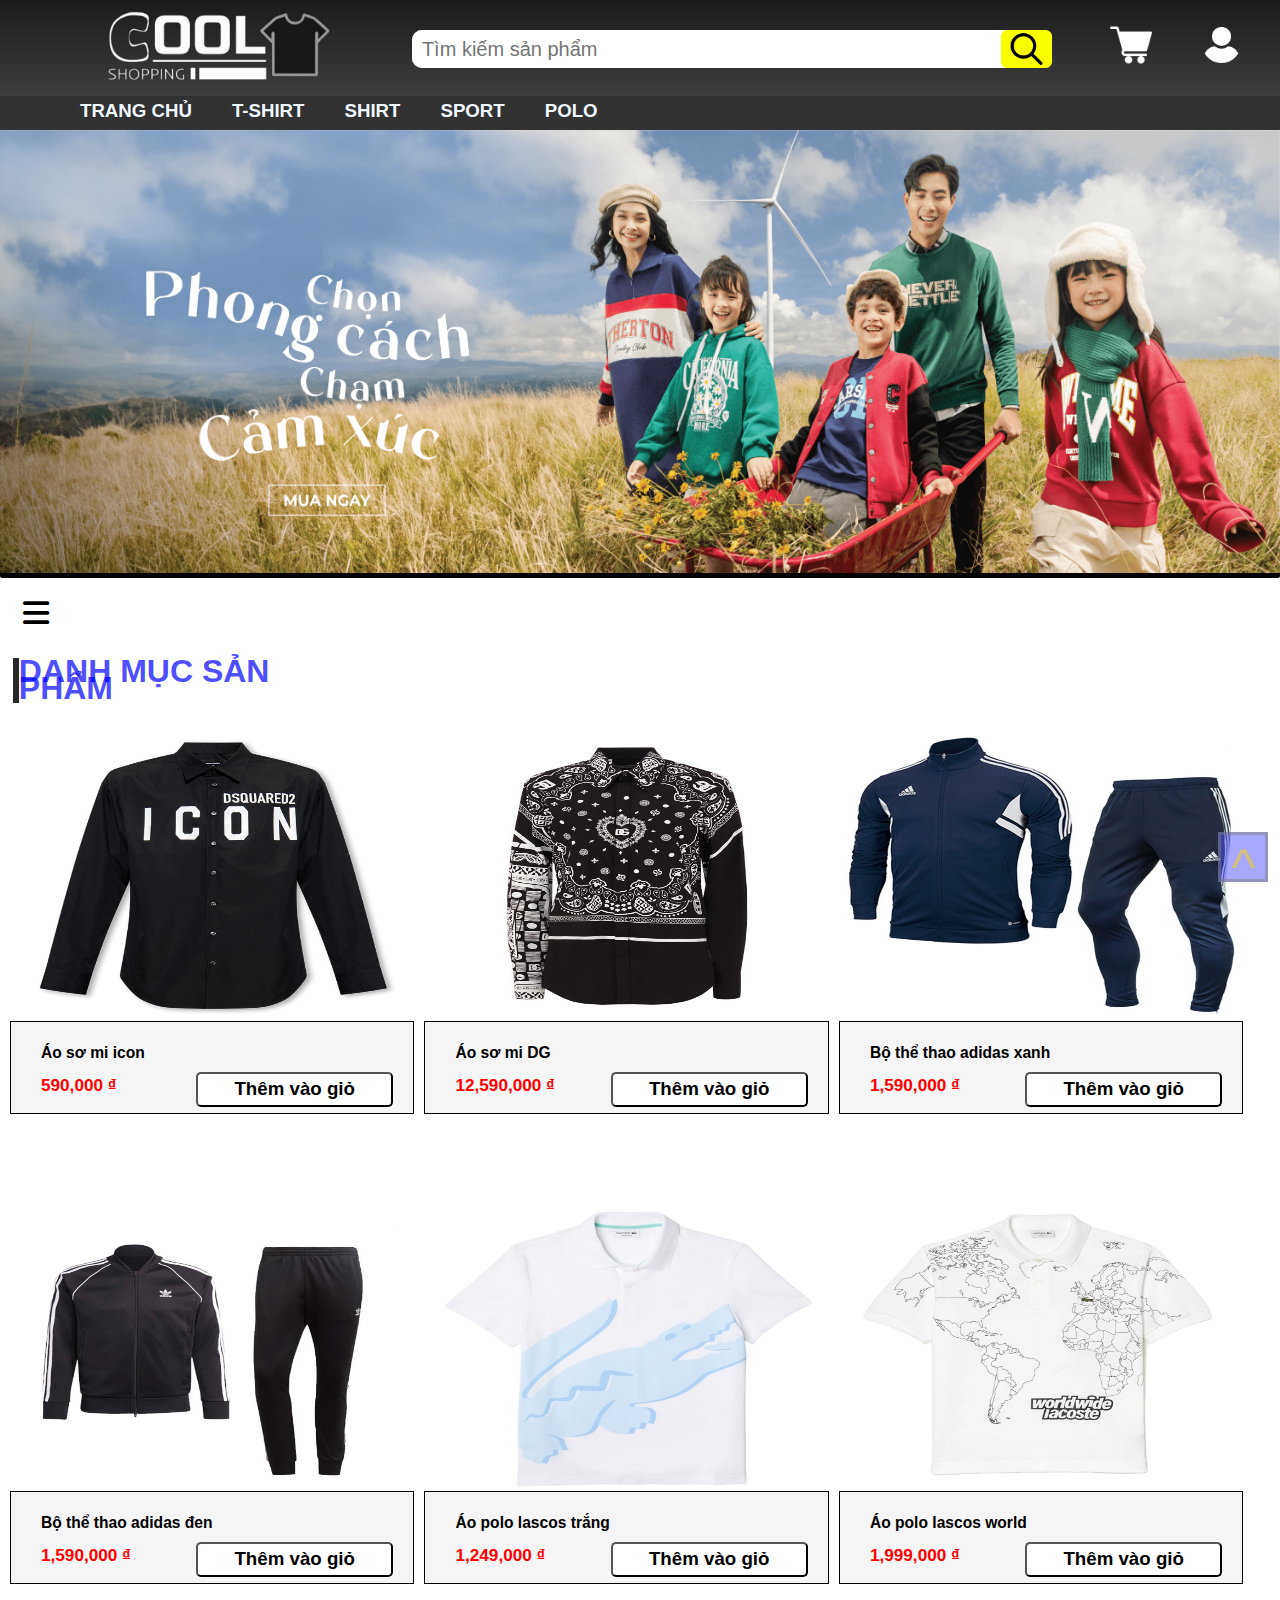
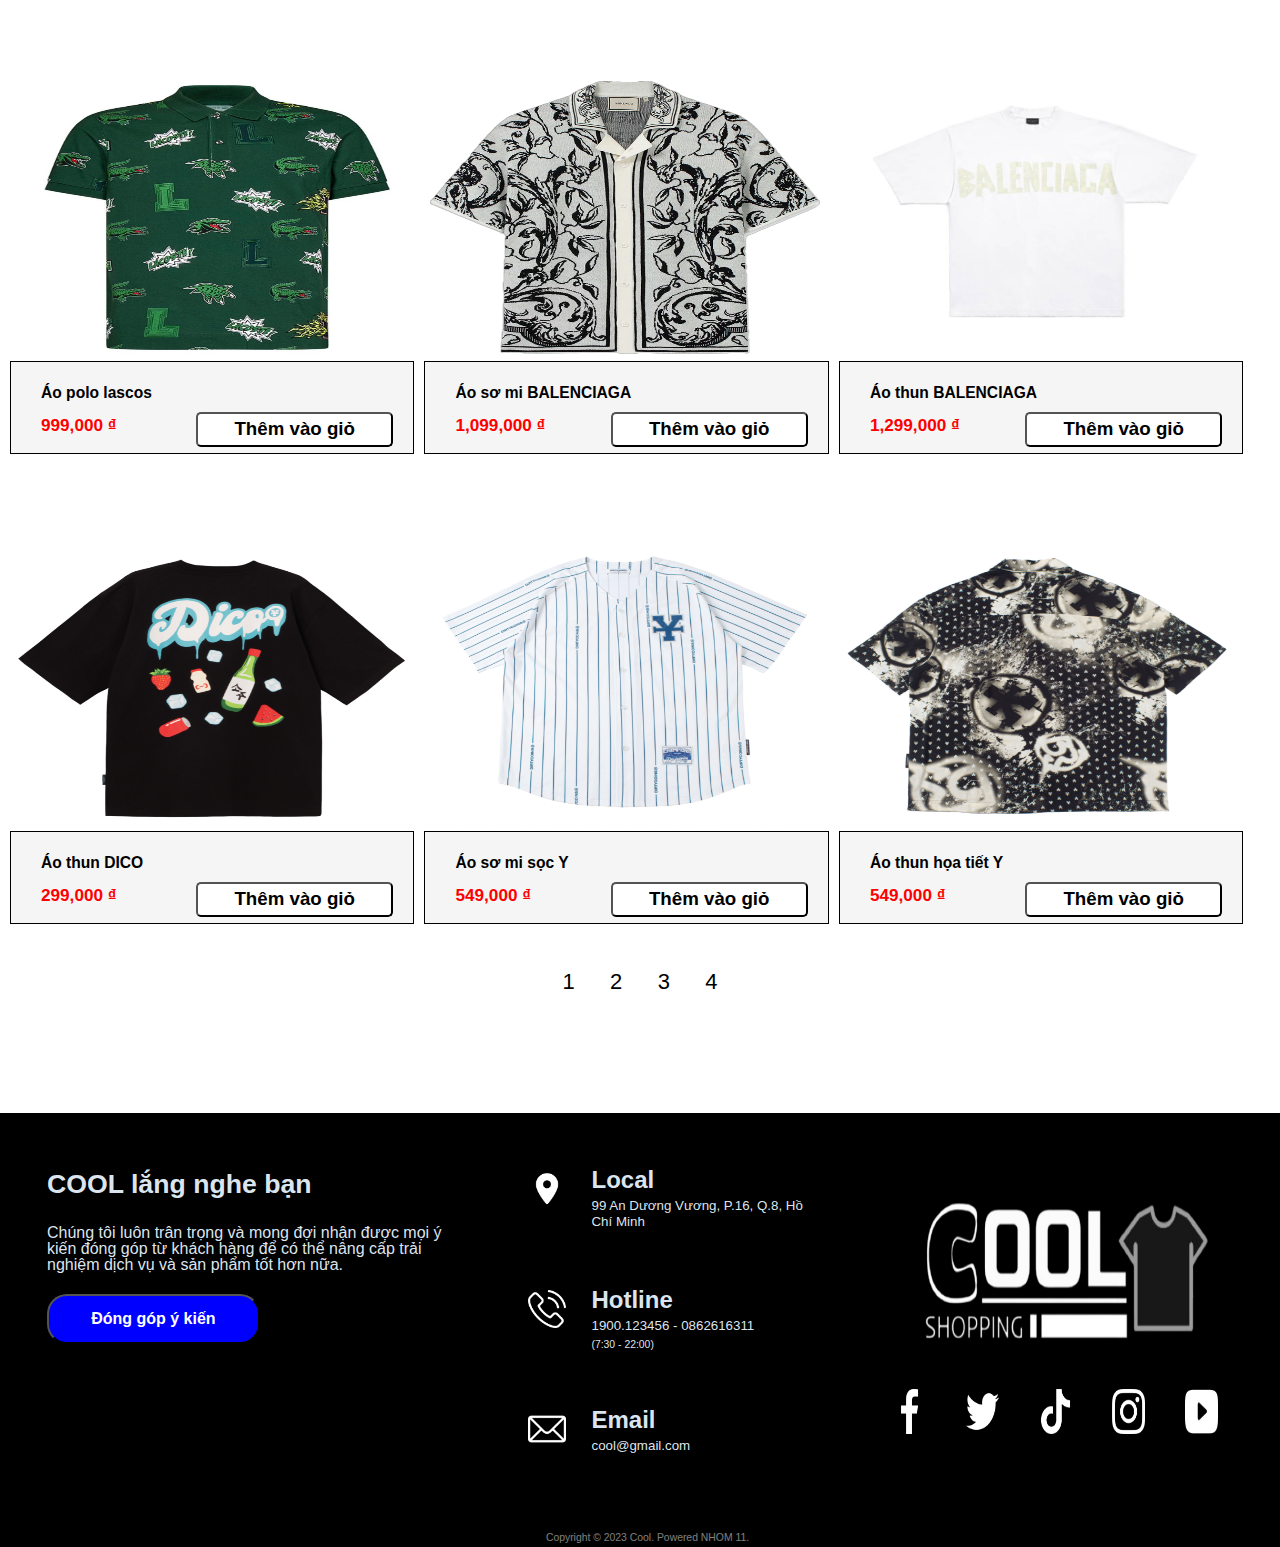
<file: index.html>
<!DOCTYPE html>
<html lang="en">
<head>
    <meta charset="UTF-8">
    <meta name="viewport" content="width=device-width, initial-scale=1.0">
    <title>COOL STORE</title>
    <link type="text/css" rel="stylesheet" href="style.css">
    <link type="text/css" rel="stylesheet" href="form.css">
    <link rel="stylesheet" href="responsive.css">
    <link href="quanlitaikhoan.css" type="text/css" rel="stylesheet">
    <link rel="stylesheet" href="https://cdnjs.cloudflare.com/ajax/libs/font-awesome/6.4.2/css/all.min.css">
    <!-- <link rel="stylesheet" href="./fontawesome-free-6.4.2/css/all.min.css"> -->
    <link rel="shortcut icon" href="img/logoht.png">
</head>

<body>
        <div class="header">
            <div class="logo">
                <a href="index.html"><img width="100%" src="img/logo.png" alt="logo" ></a>
            </div>
            
            <div class="box_search">
                <input type="text" placeholder="Tìm kiếm sản phẩm" id="search">
                <img src="img/search.png" alt="search" class="logo_search" onclick="searchProduct();">
            </div>

            <div class="class1">
            <div id="shopping__icon">
                <img class="shopping" src="img/shopping.png" alt="shopping" onclick="cart();">
            </div>

            <div id="user__login-change">
                <div id="user" onclick="showForm()"><img class="user" src="img/user.png" alt="user"></div>
            </div>

            <div id="menuMobile">
                <div onclick="showmenuMobile()"><i class="fa-solid fa-bars"></i></div>
                <!-- <div onclick="closemenuMobile()"><i class="fa-regular fa-rectangle-xmark"></i></div> -->
            </div>
            </div>

            <div id="menuMobile_list">
                <ul>
                <li> <a href="index.html">TRANG CHỦ</a></li>
                <li onclick="showproductMenu('tshirt');"> <a href="#">T-SHIRT</a></li>
                <li onclick="showproductMenu('shirt');"> <a href="#">SHIRT</a></li>
                <li onclick="showproductMenu('sport');"> <a href="#">SPORT</a></li>
                <li onclick="showproductMenu('polo');"> <a href="#">POLO</a></li>
                </ul>
            </div>

            <!-- <div id="user__login-change">
                <span id="user_name">Admin</span>
                <img id="user_photo" src="img/userLogo.png" alt="ảnh đại diện">
                <div id="menu"><ul><li><button onclick="">Trang Admin</button></li><li><button onclick="">Đăng Xuất</button></li></ul></div>
            </div> -->

            <!-- <div id="user__login-change">
                <span id="user_name">Minh Khang</span>
                <img id="user_photo" src="img/userLogo.png" alt="ảnh đại diện">
                <div id="menu"><ul><li><button onclick="">Tài Khoản</button></li><li><button onclick="">Đăng Xuất</button></li></ul></div>
            </div> -->

        </div>
        <div id="list_menu">
            <ul id="nav_menu">
                <li> <a href="index.html">TRANG CHỦ</a></li>
                <li onclick="showproductMenu('tshirt');"> <a href="#">T-SHIRT</a></li>
                <li onclick="showproductMenu('shirt');"> <a href="#">SHIRT</a></li>
                <li onclick="showproductMenu('sport');"> <a href="#">SPORT</a></li>
                <li onclick="showproductMenu('polo');"> <a href="#">POLO</a></li>
            </ul>
        </div>

        <div id="containter_shop">
            <div class="container_slideshow">
                <img class="slideshow" src="img/slideshow3.webp" alt="slide1" style="width: 100%; height: 100%;"> 
                <img class="slideshow" src="img/slideshow2.jpg" alt="slide2" style="width: 100%; height: 100%;"> 
                <img class="slideshow" src="img/slideshow1.webp" alt="slide3" style="width: 100%; height: 100%;">
            </div>
            <div id="gototop" onclick="gotoTop()">^</div>
            <div class="filter-icon-container">
                <div class="filter-toggler" style="width: 100%; padding-left: 1%;">
                    <div id="filter__btn">
                    <a class="fa-solid fa-bars" onclick="hienthitimkiem()"></a>
                    </div>
                    <div id="container_search">
                        <div>
                            <h1>Chọn loại sản phẩm</h1>
                            <select id="loai">
                                <option>ALL</option>
                                <option>TSHIRT</option>
                                <option>SHIRT</option>
                                <option>SPORT</option>
                                <option>POLO</option>
                            </select>
                        </div>
                        <h1>Nhập khoảng giá</h1>
                        <input type="number" id="mininput" >
                        <h1>Đến</h1>
                        <input type="number" id="maxinput">
                        <button id="submit" onclick="Timkiem()">Tìm Kiếm</button>
                    </div>
                </div>
            </div>
            <div class="container_main">
                <div style="margin-left: 1%;margin-bottom: 20px; border-left: 6px solid rgb(40, 40, 40); width: 25%;height:45px;display: flex; justify-content: center;align-items: center;">
                <span style="font-size: 24pt;font-weight: bold; color: rgba(0, 0, 255, 0.715);">DANH MỤC SẢN PHẨM</span>
                </div>
                <div class="container-product" id="product">
                </div>
                    <!-- <div class="card">
                        <div class="card_product">
                            <img src="img/product/product1.png" alt="product1">
                        </div>
                        <p class="name_product">Áo Polo Mezz Đen Mẫu Professional</p>
                        <p>Giá:<span class="price"> 370.000 VND</span></p>
                        <button class="btn_product" onclick="showProductInfo()">Chi tiết</button>
                    </div> -->
                    <div id="productInfo" class="modal">
                        <div id="info">
                            <button type="button" class="close" onclick="closeProductInfo()">X</button>
                            <div class="left">
                                <img id="imgbig" src="img/product/product1.png">
                            </div>
                            <div class="right">
                                <h1 id="productname">Ao POLO</h1>
                                <span id="productprice" style="margin-bottom: 20px;">320.000 VND</span></style=>
                                <hr>
                                <h2>Chọn kích thước:</h2>
                                <!-- <select id="size">
                                    <option value="S">S</option>
                                    <option value="M">M</option>
                                    <option value="L">L</option>
                                    <option value="XL">XL</option>
                                    <option value="XXL">XXL</option>
                                </select> -->
                                <div id="container_input">
                                    <div>
                                        <input name="rdssize" type="radio" value="S" checked>
                                        <label for="size">S</label>
                                    </div>
                                    <div>
                                        <input name="rdssize" type="radio" value="M">
                                        <label for="size">M</label>
                                    </div>
                                    <div>
                                        <input name="rdssize" type="radio" value="L">
                                        <label for="size">L</label>
                                    </div>
                                    <div>
                                        <input name="rdssize" type="radio" value="XL">
                                        <label for="size">XL</label>
                                    </div>
                                    <div>
                                        <input name="rdssize" type="radio" value="XXL">
                                        <label for="size">XXL</label>
                                    </div>
                                </div>
                                <h2>Số lượng:</h2>
                                <button class="quantitydown" onClick="quantitydown()">-</button><input type="text" id="quantity" value="1"><button class="quantityup" onClick="quantityup()">+</button>
                                <div id="addcart">
                                </div>
                                <!-- </div>
                                <button class="addtocart" id="addtocart">Thêm vào giỏ</button>
                                </div> -->
                            </div>
                        </div>
                    </div>
                    <div id="page">
                        <div class="pageNum"><a href="#">1</a></div>
                        <label for="pa_size-aos">S</label>
                        <div class="pageNum"><a href="#">2</a></div>
                        <div class="pageNum"><a href="#">3</a></div>
                        <div class="pageNum"><a href="#">4</a></div>
                    </div>
                </div>  
            </div>

        <div id="cart" style="display: none;">
             <div id="name_cart">Giỏ Hàng</div>
             <div id="cart_container"></div>

                <!-- <table id="content_table">
                    <tr>
                        <td style="border: none;"></td>
                        <th>Sản phẩm</th>
                        <th>Giá</th>
                        <th>Số lượng</th>
                        <th>Tổng</th>
                        <td style="border: none; width: 5%;" ></td>
                    </tr>
                    <tr>
                        <td style="width: 10%;">
                            <div id="img_sp">
                                <img src="/img/product/product1.png">
                            </div>
                        </td>
                        <td>sản phẩm 1</td>
                        <td>Giá</td>
                        <td style="width: 15%;text-align: center;">
                            <button class="quantitydown" onClick="quantitydown2()">-</button>
                            <input type="text" id="quantity" value="1">
                            <button class="quantityup" onClick="quantityup2()">+</button>
                        </td>
                        <td>Tổng</td>
                        <td><button id="removesp">X</button></td>
                    </tr>
                </table>
                <div id="tien">
                    Thành tiền:
                    <span id="total">0</span>
                </div>
                <button id="thanhtoan">Thanh Toán</button>
            </div> -->
        </div>

        <div id="order" style="display: none;">
            <div id="name_order">Đơn Hàng</div>
            <div id="order_container">
            </div>
            <div id="order_container2">
                <div style="text-align: center ;"><img style ="height: 150px;" src="img/bill.webp" alt="Hình đơn hàng trống"></div>
                <div style="text-align: center; font-size:2rem; font-weight: bold;">Đơn hàng của bạn còn trống</div>
                <div id="Buy-now2"><a href="index.html">Mua Ngay</a></div>
            </div>
        </div>


        <div class="footer" id="footer">
            <div class="footer_left">
                <p class="title_left">COOL lắng nghe bạn</p>
                <p class="title_left">Chúng tôi luôn trân trọng và mong đợi nhận được mọi ý kiến đóng góp từ khách hàng để có thể nâng cấp trải nghiệm dịch vụ và sản phẩm tốt hơn nữa.</p>
                <div class="container_question">
                    <input type="button" value="Đóng góp ý kiến" onclick="window.open('https://www.google.com/intl/vi/gmail/about/', '_blank');">
                </div>
            </div>
            <div class="footer_center">
                <div class="footer_box">
                    <div class="imglogo">
                        <img style="width: 100%;" src="img/local.png" alt="logomap">
                    </div>
                    <div class="container-contact">
                        <p class="title_contact">Local</p>
                        <p class="content_contact">99 An Dương Vương, P.16, Q.8, Hồ Chí Minh</p>
                    </div>
                </div>
                <div class="footer_box">
                    <div class="imglogo">
                        <img style="width: 100%;" src="img/phone.png" alt="logophone">
                    </div>
                    <div class="container-contact">
                        <p class="title_contact">Hotline</p>
                        <p class="content_contact">1900.123456 - 0862616311</p>
                        <p style="margin-top: -10px;">(7:30 - 22:00)</p>
                    </div>
                    
                </div>
                <div class="footer_box">
                    <div class="imglogo">
                        <img style="width: 100%;" src="img/email.png" alt="logoemail">
                    </div>
                    <div class="container-contact">
                        <p class="title_contact">Email</p>
                        <p class="content_contact">cool@gmail.com</p>
                    </div>
                    
                </div>
            </div>
            <div class="footer_right">
                <img class="footer_logo" src="img/logo.png" alt="logo">
                <div class="contact">
                    <a href="https://www.facebook.com/" target="_blank"><img src="img/fb.png" alt="logofb"></a>
                    <a href="https://www.twitter.com/" target="_blank"><img src="img/twitter.png" alt="logotwitter"></a>
                    <a href="https://www.tiktok.com/" target="_blank"><img src="img/tiktok.png" alt="logotiktok"></a>
                    <a href="https://www.instagram.com/" target="_blank"><img src="img/instag.png" alt="instag"></a>
                    <a href="https://www.youtube.com/" target="_blank"><img src="img/youtube.png" alt="utube"></a>
                </div>
            </div>
            <div class="footer_bottom">
                <p style="margin-bottom: 0; color: rgba(255, 255, 255, 0.5);"> Copyright &#169; 2023 Cool. Powered NHOM 11.</p>
            </div>
        </div>

    <!-- DANG NHAP - DANG KY -->
    <div class="modal__user" id="user__signup__login">
        
        <div id="modal__overlay"></div>

        <div id="modal__body">
            
            <!-- Register form -->
            <div id="signup">
            <form class="auth-form" id="formSignup">
                <div class="auth-form__container">
                    <div class="auth-form__header">
                        <h1 class="auth-form__heading">
                            Đăng Ký
                            <div class="auth-form__heading-underline"></div>
                        </h1>
                        <span class="auth-form__switch-btn" onclick="showFormDN() , resetForm('formLogin')">Đăng nhập</span>
                    </div>

                        <div class="auth-form__form">
                                <div class="auth-form__group">
                                    <label for="fullname" class="label-title">Họ và tên</label>
                                    <div style="width: 105%">
                                    <input type="text"  class="auth-form__input" id="fullname" placeholder="Nguyễn A">
                                    <div id="fullnameerror" class="error__text">Bạn chưa nhập Họ và tên</div>
                                </div>
                                </div>
                                <div class="auth-form__group">
                                    <label for="phone" class="label-title">Số điện thoại</label>
                                    <div style="width: 105%">
                                    <input type="text"  class="auth-form__input" id="phone" placeholder="Tối thiểu 10 số" autocomplete="phone">
                                    <div id="phoneerror" class="error__text">Bạn chưa nhập số điện thoại</div>
                                </div>
                                </div>
                                <div class="auth-form__group">
                                    <label for="email" class="label-title">Địa chỉ Email</label>
                                    <div style="width: 105%">
                                    <input type="text"  class="auth-form__input" id="email" placeholder=".....@___.com" autocomplete="email">
                                    <div id="emailerror" class="error__text">Bạn chưa nhập Email</div>
                                </div>
                                </div>
                                <div class="auth-form__group">
                                    <label for="address" class="label-title">Địa chỉ người dùng</label>
                                    <div style="width: 105%">
                                    <input type="text"  class="auth-form__input" id="address" placeholder="Số nhà/Đường/Phường/Quận/Thành Phố" autocomplete="address">
                                    <div id="addresserror" class="error__text">Bạn chưa nhập địa chỉ</div>
                                </div>
                                </div>
                                <div class="auth-form__group">
                                    <label for="usernameSignUp" class="label-title">Tên đăng nhập</label>
                                    <div style="width: 105%">
                                    <input type="text"  class="auth-form__input" id="usernameSignUp" placeholder="Tối thiểu 7 kí tự">
                                    <div id="usernameSignuperror" class="error__text">Bạn chưa nhập tên đăng nhập</div>
                                    </div>
                                </div>
                                <div class="auth-form__group">
                                    <label for="passwordSignUp" class="label-title">Mật khẩu</label>
                                    <div style="width: 105%">
                                        <input type="password"  class="auth-form__input" id="passwordSignUp" placeholder="Tối thiểu 8 kí tự">
                                        <div id="passwordSignuperror" class="error__text">Bạn chưa nhập mật khẩu</div>
                                    </div>
                                </div>
                                <div class="auth-form__group">
                                    <label for="passwordRewrite" class="label-title">Nhập lại mật khẩu</label>
                                    <div style="width: 105%">
                                        <input type="password"  class="auth-form__input" id="passwordRewrite" placeholder="Phải trùng với mật khẩu">
                                        <div id="passwordRewriteerror" class="error__text">Vui lòng nhập lại mật khẩu</div>
                                    </div>
                                </div>
                            </div>

                        <div class="auth-form__aside">
                            <div class="toggle-password-signup">
                                <span id="togglePassword-signup" onclick="togglePasswordVisibilitySignup()">
                                    Hiển thị mật khẩu
                                    <i class="fas fa-eye"></i>
                                </span>
                            </div>
                            <p class="auth-form_policy-text">
                                Bằng việc đăng ký, bạn đã đồng ý với COOL về
                                <a href="#" class="auth-form__text-link">Điều khoản dịch vụ</a> &
                                <a href="#" class="auth-form__text-link">Chính sách bảo mật</a>
                            </p>
                        </div>

                        <div class="auth-form__control-signup">
                            <button type="reset" class="btn btn-back btn-normal" id="auth-form__control-back-signup" onclick="form__return() , resetForm('formLogin')">TRỞ LẠI</button>
                            <button type="submit" class="btn btn--primary" id="signup-submit">ĐĂNG KÝ</button>
                        </div>
                    </div>
                </form> 
            </div>      
            
            
             <!-- Login form -->
             <div id="login">
             <form class="auth-form" id="formLogin">
                <div class="auth-form__container">
                    <div class="auth-form__header">
                        <h1 class="auth-form__heading">
                            Đăng Nhập
                            <div class="auth-form__heading-underline"></div>
                        </h1>
                        <span class="auth-form__switch-btn" onclick="showFormDK() , resetForm('formSignup')">Đăng ký</span>
                    </div>

                        <div class="auth-form__form">
                            <div class="auth-form__group">
                                <label for="usernameLogin" class="label-title">Tên đăng nhập</label>
                                <div style="width: 105%">
                                <input type="text" class="auth-form__input" id="usernameLogin" placeholder="">
                                <div id="usernameLoginerror" class="error__text">Bạn chưa nhập tên đăng nhập</div>
                                </div>
                            </div>
                            <div class="auth-form__group">
                                <label for="passwordLogin" class="label-title">Mật khẩu</label>
                                <div style="width: 105%">
                                    <input type="password" class="auth-form__input" id="passwordLogin" placeholder="">
                                    <div id="passwordloginerror" class="error__text">Bạn chưa nhập mật khẩu</div>                                
                                </div>
                            </div>
                        </div>

                        <div class="auth-form__aside">
                            <div class="auth-form__help">
                                <span id="togglePassword-login" class="toggle-password-login" onclick="togglePasswordVisibilityLogin()">
                                    Hiển thị mật khẩu
                                    <i class="fas fa-eye"></i>
                                </span>
                                <span class="auth-form__help-separate"></span>    
                                <a href="#" class="auth-form__help-link auth-form__help-forgot">Quên mật khẩu</a>
                                <span class="auth-form__help-separate"></span>
                                <a href="#" class="auth-form__help-link">Cần trợ giúp</a>
                            </div>
                        </div>

                        <div class="auth-form__control-login">
                            <button type="reset" class="btn btn-back btn-normal" id="auth-form__control-back-login" onclick="form__return() , resetForm('formSignup')">TRỞ LẠI</button>
                            <button type="submit" class="btn btn--primary" id="login-submit">ĐĂNG NHẬP</button>
                        </div>
                    </div>
                </form>
            </div>   


                <!-- 4 form thay đổi  -->
                <form class="auth-form auth-form__edit" id="auth-form__edit1">
                    <div class="auth-form__container">
                        <div class="auth-form__header-edit">
                            <h3 class="auth-form__heading auth-form__edit-heading">
                                Sửa Thông Tin
                                <div class="auth-form__edit-underline"></div>
                            </h3>
                        </div>
    
                            <div class="auth-form__form">
                                <div class="auth-form__group-infoEdit">
                                    <div class="label-title">Mật khẩu hiện tại</div>
                                    <div class="auth-form__div-info" id="passwordOld"></div>
                                </div>
                                <div class="auth-form__group">
                                    <label for="passwordEditInput" class="label-title">Mật khẩu mới</label>
                                    <div style="width: 105%">
                                        <input type="password" class="auth-form__input"  id="passwordEditInput" placeholder="Tối thiểu 8 kí tự">
                                        <div id="passwordEditerror" class="error__text">Bạn chưa nhập mật khẩu mới</div>
                                    </div>
                                </div>
                                <div class="auth-form__group">
                                    <label for="passwordRewriteEditInput" class="label-title">Nhập lại mật khẩu</label>
                                    <div style="width: 105%">
                                        <input type="password" class="auth-form__input"  id="passwordRewriteEditInput" placeholder="Phải trùng với mật khẩu mới">
                                        <div id="passwordRewriteEditerror" class="error__text">Vui lòng nhập lại mật khẩu</div>
                                    </div>
                                </div>
                                <div class="auth-form__editPassword-eye">
                                    <span id="togglePassword-edit" class="toggle-password-edit" onclick="togglePasswordVisibilityEdit()">
                                        Hiển thị mật khẩu
                                        <i class="fas fa-eye"></i>
                                    </span>
                                </div>
                            </div>
                            
                            <div class="auth-form__control-edit">
                                <button type="reset" class="btn btn-back btn-normal" id="auth-form__control-back-edit1" onclick="form__return_edit()">TRỞ LẠI</button>
                                <button type="submit" class="btn btn--primary">XÁC NHẬN</button>
                            </div>
                    </div>
                </form>   
    
                <form class="auth-form__addressEdit auth-form__edit" id="auth-form__edit2">
                    <div class="auth-form__container">
                        <div class="auth-form__header-edit">
                            <h3 class="auth-form__heading auth-form__edit-heading">
                                Sửa Thông Tin
                                <div class="auth-form__edit-underline"></div>
                            </h3>
                        </div>
    
                            <div class="auth-form__form">
                                <div class="auth-form__group-infoEdit">
                                    <div class="label-title">Địa chỉ hiện tại</div>
                                    <div class="auth-form__div-info"  id="addressOld"></div>
                                </div>
                                <div class="auth-form__group">
                                    <label for="addressNewInput" class="label-title label-title__addressEdit">Địa chỉ mới</label>
                                    <div style="width: 120%">
                                        <input type="text" class="auth-form__input-addressEdit"  id="addressNewInput" placeholder="Số nhà/Đường/Phường/Quận/Thành Phố">
                                        <div id="addressNewerror" style="width: 105.5%;" class="error__text">Bạn chưa nhập địa chỉ mới</div>
                                    </div>
                                </div>
                            </div>
                            
                            <div class="auth-form__control-edit">
                                <button type="reset" class="btn btn-back btn-normal" id="auth-form__control-back-edit2" onclick="form__return_edit()">TRỞ LẠI</button>
                                <button type="submit" class="btn btn--primary">XÁC NHẬN</button>
                            </div>
                    </div>
                </form>
                
                <form class="auth-form auth-form__edit" id="auth-form__edit3">
                    <div class="auth-form__container">
                        <div class="auth-form__header-edit">
                            <h3 class="auth-form__heading auth-form__edit-heading">
                                Sửa Thông Tin
                                <div class="auth-form__edit-underline"></div>
                            </h3>
                        </div>
    
                            <div class="auth-form__form">
                                <div class="auth-form__group-infoEdit">
                                    <div class="label-title">Số điện thoại hiện tại</div>
                                    <div class="auth-form__div-info"  id="phoneOld"></div>
                                </div>
                                <div class="auth-form__group">
                                    <label for="phoneNewInput" class="label-title">Số điện thoại mới</label>
                                    <div style="width: 105%">
                                        <input type="text" class="auth-form__input"  id="phoneNewInput" placeholder="Tối thiểu 10 số">
                                        <div id="phoneNewerror" class="error__text">Bạn chưa nhập số điện thoại mới</div>
                                    </div>
                                </div>
                            </div>
                            
                            <div class="auth-form__control-edit">
                                <button type="reset" class="btn btn-back btn-normal" id="auth-form__control-back-edit3" onclick="form__return_edit()">TRỞ LẠI</button>
                                <button type="submit" class="btn btn--primary">XÁC NHẬN</button>
                            </div>
                    </div>
                </form>
    
                <form class="auth-form__emailEdit auth-form__edit" id="auth-form__edit4">
                    <div class="auth-form__container">
                        <div class="auth-form__header-edit">
                            <h3 class="auth-form__heading auth-form__edit-heading">
                                Sửa Thông Tin
                                <div class="auth-form__edit-underline"></div>
                            </h3>
                        </div>
    
                            <div class="auth-form__form">
                                <div class="auth-form__group-infoEdit">
                                    <div class="label-title">Địa chỉ email hiện tại</div>
                                    <div class="auth-form__div-info"  id="emailOld"></div>
                                </div>
                                <div class="auth-form__group">
                                    <label for="emailNewInput" class="label-title label-title__emailEdit">Địa chỉ email mới</label>
                                    <div style="width: 115%">
                                        <input type="text" class="auth-form__input-emailEdit"  id="emailNewInput" placeholder=".....@___.com">
                                        <div id="emailNewerror" class="error__text">Bạn chưa nhập email mới</div>
                                    </div>
                                </div>
                            </div>
                            
                            <div class="auth-form__control-edit">
                                <button type="reset" class="btn btn-back btn-normal" id="auth-form__control-back-edit4" onclick="form__return_edit()">TRỞ LẠI</button>
                                <button type="submit" class="btn btn--primary">XÁC NHẬN</button>
                            </div>
                    </div>
                </form>

         </div>
    </div>

    <div id="customalert"></div>
    <div id="addtocartalert"></div>


    <div id="background_tk">
        <div id="quanlitaikhoan">
            <form id="thongtintaikhoan">
                <div id="div__cover">
                    <div id="btn_exit" onclick="closebtn();" style="font-size: 6rem;">+</div>
                    <div class="tieude"> Hồ sơ của tôi 
                        <br>
                        <div style="font-size: 2rem; margin-top: 1%;">Quản lí tài khoản</div>
                        <hr style="margin: 1% 0; height: 4px; background-color: black;">
                    </div>
                    <div class="quanlitaikhoan">
                        <div class="container_tk">
                            <div class="title_info">Tên Đăng Nhập</div>
                            <div id="usernameTT" class="user__info"></div>
                        </div>
                        <div class="container_tk">
                            <div class="title_info">Tên Người Dùng</div>
                            <div id="fullnameTT" class="user__info"></div>  
                        </div>
                        <div class="container_tk">
                            <div class="title_info">Mật Khẩu</div>
                            <div id="passwordTT" class="user__info-change"></div> 
                            <div class="change__button-info" id="changePassword" onclick="showEdit1()">Thay đổi</div> 
                        </div>
                        <div class="container_tk">
                            <div class="title_info">Địa Chỉ</div>
                            <div id="addressTT" class="user__info-change"></div> 
                            <div class="change__button-info" id="changeAddress" onclick="showEdit2()">Thay đổi</div>
                        </div>
                        <div class="container_tk">
                            <div class="title_info">Số Điện Thoại</div>
                            <div id="phoneTT" class="user__info-change"></div> 
                            <div class="change__button-info" id="changePhone" onclick="showEdit3()">Thay đổi</div>
                        </div>
                        <div class="container_tk">
                            <div class="title_info">Email</div>
                            <div id="emailTT" class="user__info-change"></div> 
                            <div class="change__button-info" id="changeEmail" onclick="showEdit4()">Thay đổi</div> 
                        </div>
                            <!-- <input class="luu" type="button" value="Lưu"> -->
                            <br>
                    </div>
                </div>     
            </form>
        </div>
    </div>

    <script src="form.js"></script>
    <script src="javascript.js"></script>
</body>
</html>
</file>
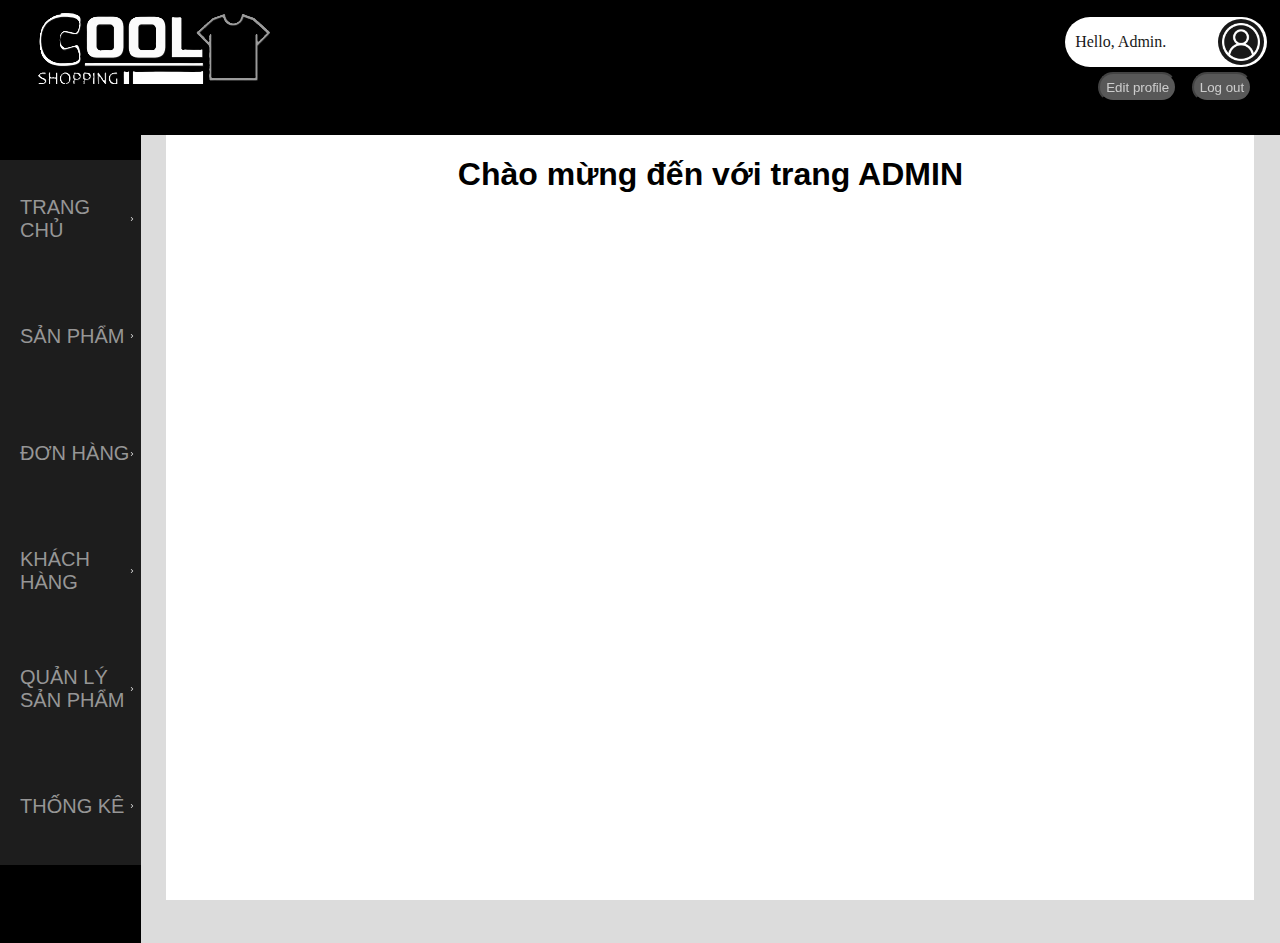
<file: admin.html>
<html lang="en">
    <head>
        <title>Admin</title>
        <link rel="stylesheet" type="text/css" href="stylesad.css">
        <link href="quanlitaikhoan.css" type="text/css" rel="stylesheet">
    </head>

    <body style="background-color: gainsboro; margin: 0 auto; position: relative;">
        <div class="header">
            <div class="logoHandler"><img src="img/logoad.png" alt="logo"></div>
            <div class="userSpace">Hello, Admin.
                <div class="userhandler"> 
                    <div class="invert"><img src="img/userad.png" alt="user"></div>
                </div>
                <button onclick="openbtn()" style="right: 75px">Edit profile</button>
                <button onclick="logout2()">Log out</button>
            </div>
        </div>
        <div class="sideBanner">
            <div id="button1" class="bar"  onclick="bt1click()">
                <span>TRANG CHỦ</span>
                <div class="arrow"><img src="img/right_arrow.png" alt="ra"></div>
            </div>
            <div id="button2" class="bar" onclick="bt2click()">
                <span>SẢN PHẨM</span>
                <div class="arrow"><img src="img/right_arrow.png" alt="ra1"></div></div>
            <div id="button3" class="bar" onclick="bt3click()">
                <span>ĐƠN HÀNG</span>
                <div class="arrow"><img src="img/right_arrow.png" alt="ra2"></div>
            </div>
            <div id="button4" class="bar" onclick="bt4click()">
                <span>KHÁCH HÀNG</span>
                <div class="arrow"><img src="img/right_arrow.png" alt="ra3"></div>
            </div>
            <div id="button5" class="bar" onclick="bt5click()">
                <span>QUẢN LÝ SẢN PHẨM</span>
                <div class="arrow"><img src="img/right_arrow.png" alt="ra4"></div>
            </div>
            <div id="button6" class="bar" onclick="bt6click()">
                <span>THỐNG KÊ</span>
                <div class="arrow"><img src="img/right_arrow.png" alt="ra5"></div>
            </div>
        </div>
        <div class="container_admin">
            <div id="content" class="contentHolder">
                <div class="homepage" id="homecontent">
                    <h1 style="color: black;">Chào mừng đến với trang ADMIN</h1>
                    <!-- <div id="maintable"> 
                    </div> -->
                </div>
                <div id="page">
                </div>
            </div>
        </div>
        <div id="background_tk">
            <div id="quanlitaikhoan">
                <form id="thongtintaikhoan">
                    <div>
                        <div id="btn_exit" onclick="closebtn();">X</div>
                        <div class="tieude"> Hồ sơ của tôi 
                        <br>
                        Quản lí tài khoản
                        <hr>
                        </div>
                        <div class="quanlitaikhoan">
                            <div class="container_tk">
                                <div class="title_info">Tên Đăng Nhập</div>
                                <input class="tendangnhap" type="text" />
                            </div>
                            <div class="container_tk">
                                <div class="title_info">Tên Người Dùng</div>
                                <input class="tennguoidung" type="text" />   
                            </div>
                            <div class="container_tk">
                                <div class="title_info">Mật Khẩu</div>
                                <input class="matkhau" type="password" />  
                            </div>
                            <div class="container_tk">
                                <div class="title_info">Địa Chỉ</div>
                                <input class="diachi" type="text" /> 
                            </div>
                            <div class="container_tk">
                                <div class="title_info">Số Điện Thoại</div>
                                <input class="sodienthoai" type="text"  /> 
                            </div>
                            <div class="container_tk">
                                <div class="title_info">Email</div>
                                <input class="email" type="text" /> 
                            </div>
                                <input class="luu" type="button" value="Lưu">
                        </div>  
                    </div>
                </form>
            </div>
        </div>
        <script src="adminpage.js"></script>
        <script src="form.js"></script>
    </body>
</html>
</file>
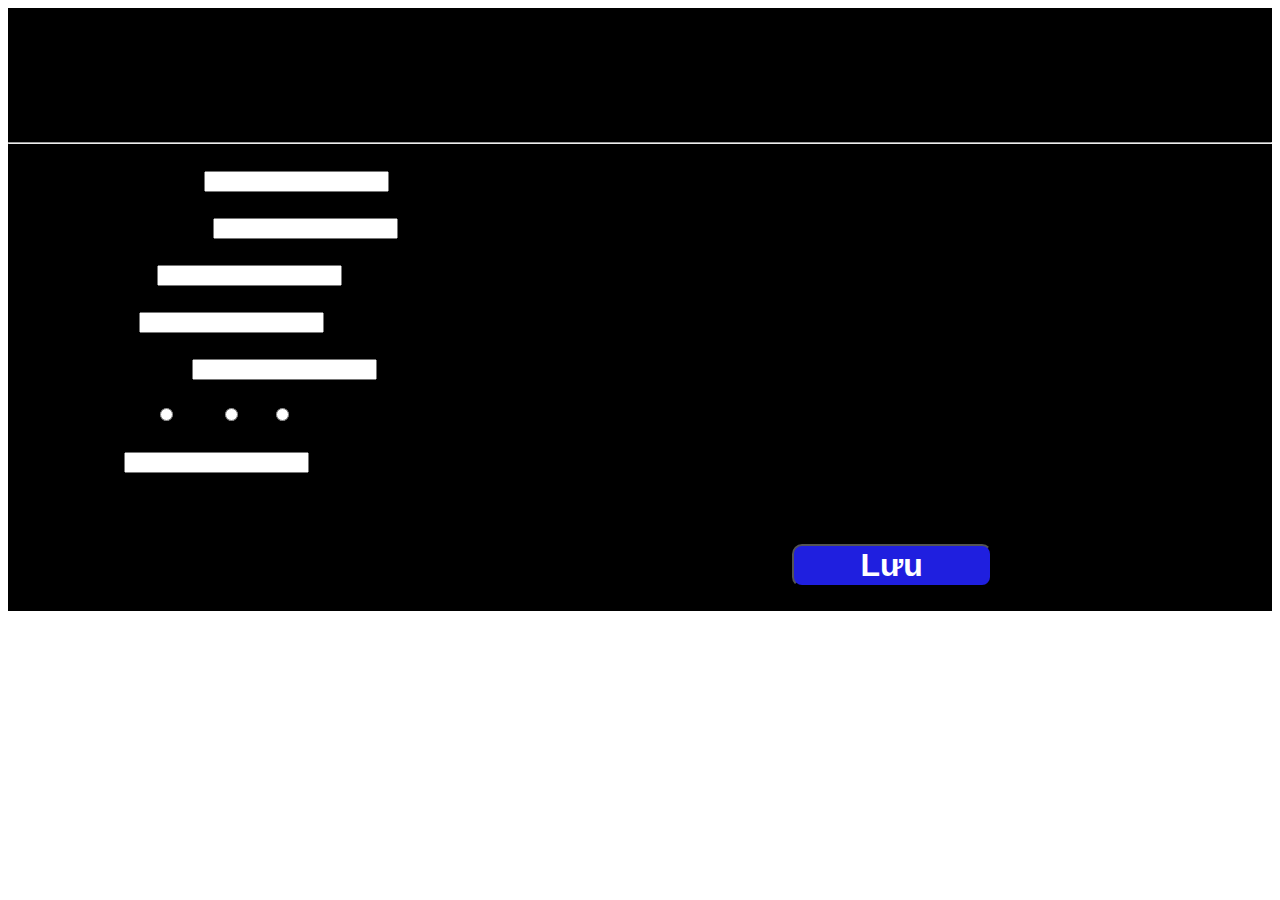
<file: quanlitaikhoan.html>
<!DOCTYPE html>
<html lang="en">
<head>
  <link href="quanlitaikhoan.css" type="text/css" rel="stylesheet">
    <meta charset="UTF-8"> 
    <meta name="viewport" content="width=, initial-scale=1.0">
    <title>Document</title>
</head>
<body>
    <div style="background-color: black;"> 
       <div class="tieude"> Hồ sơ của tôi 
        <br>
        Quản lí tài khoản
        <hr>
       </div>
        <div class="quanlitaikhoan">
               Tên Đăng Nhập
               <input class="tendangnhap" type="text" />
            <br> <br>
               Tên Người Dùng
               <input class="tennguoidung" type="text" />
            <br> <br> 
              Mật Khẩu
              <input class="matkhau" type="password" /> 
            <br> <br> 
              Địa Chỉ
              <input class="diachi" type="text" /> 
            <br> <br> 
              Số Diện Thoại
              <input class="sodienthoai" type="text"  /> 
            <br> <br> 
             Giới Tính
            <input class="gioitinh" type="radio" name="rdgioitinh" value="Nam" ><span >Nam</span>
            <input class="gioitinh" type="radio" name="rdgioitinh" value="Nữ" ><span >Nữ </span> 
            <input class="gioitinh" type="radio" name="rdgioitinh" value="Khác" ><span >Khác </span> 
            <br> <br> 
              Email
              <input class="email" type="text" /> 
            <br> <br>  
            
              <input class="luu" type="button" value="Lưu">
        </div>

    </div>
</body>
</html>
</file>
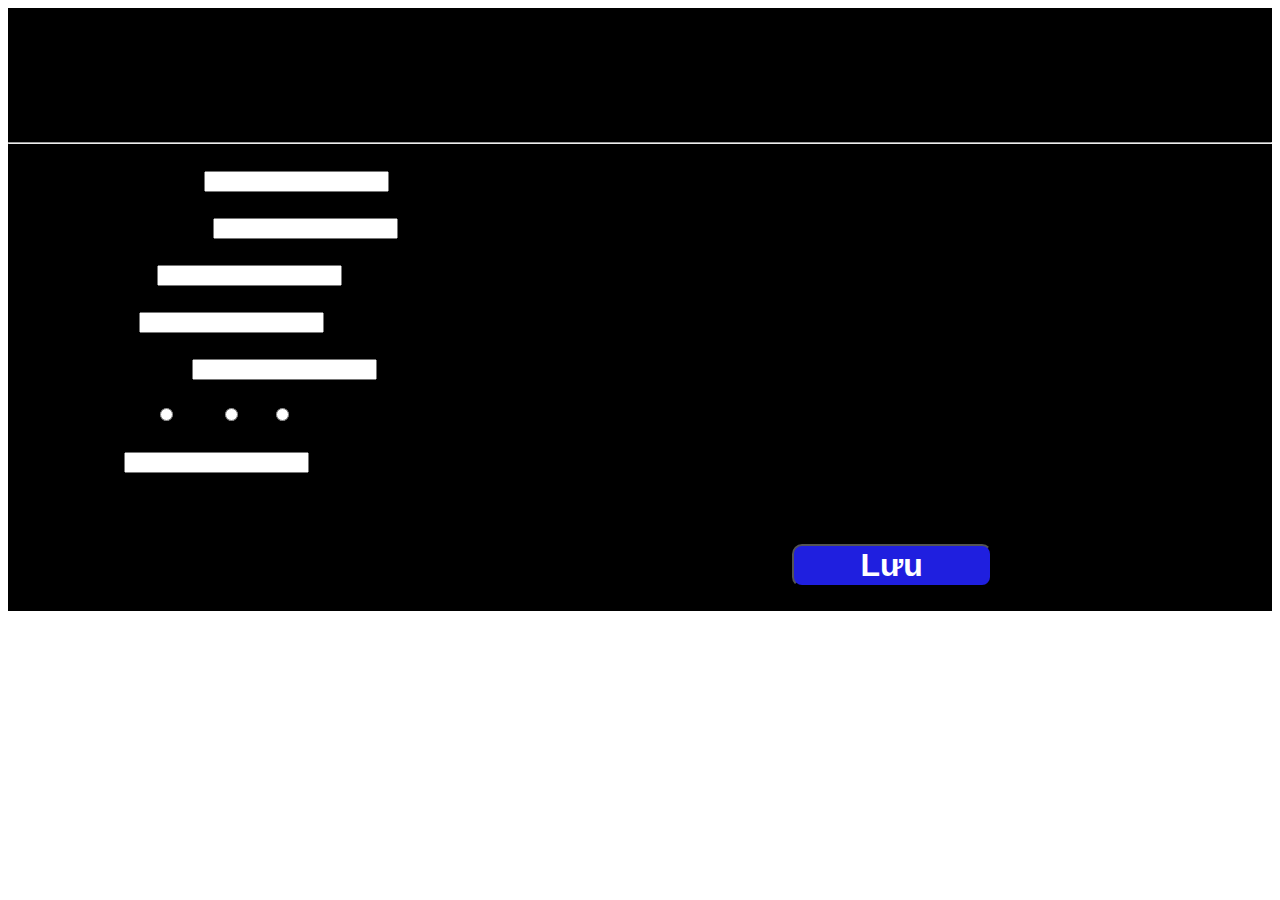
<file: quanlytaikhoan.html>
<!DOCTYPE html>
<html lang="en">
<head>
  <link href="quanlitaikhoan.css" type="text/css" rel="stylesheet">
    <meta charset="UTF-8"> 
    <meta name="viewport" content="width=, initial-scale=1.0">
    <title>Document</title>
</head>
<body>
    <div style="background-color: black;"> 
       <div class="tieude"> Hồ sơ của tôi 
        <br>
        Quản lí tài khoản
        <hr>
       </div>
        <div class="quanlitaikhoan">
               Tên Đăng Nhập
               <input class="tendangnhap" type="text" />
            <br> <br>
               Tên Người Dùng
               <input class="tennguoidung" type="text" />
            <br> <br> 
              Mật Khẩu
              <input class="matkhau" type="password" /> 
            <br> <br> 
              Địa Chỉ
              <input class="diachi" type="text" /> 
            <br> <br> 
              Số Diện Thoại
              <input class="sodienthoai" type="text"  /> 
            <br> <br> 
             Giới Tính
            <input class="gioitinh" type="radio" name="rdgioitinh" value="Nam" ><span >Nam</span>
            <input class="gioitinh" type="radio" name="rdgioitinh" value="Nữ" ><span >Nữ </span> 
            <input class="gioitinh" type="radio" name="rdgioitinh" value="Khác" ><span >Khác </span> 
            <br> <br> 
              Email
              <input class="email" type="text" /> 
            <br> <br>  
            
              <input class="luu" type="button" value="Lưu">
        </div>

    </div>
</body>
</html>
</file>
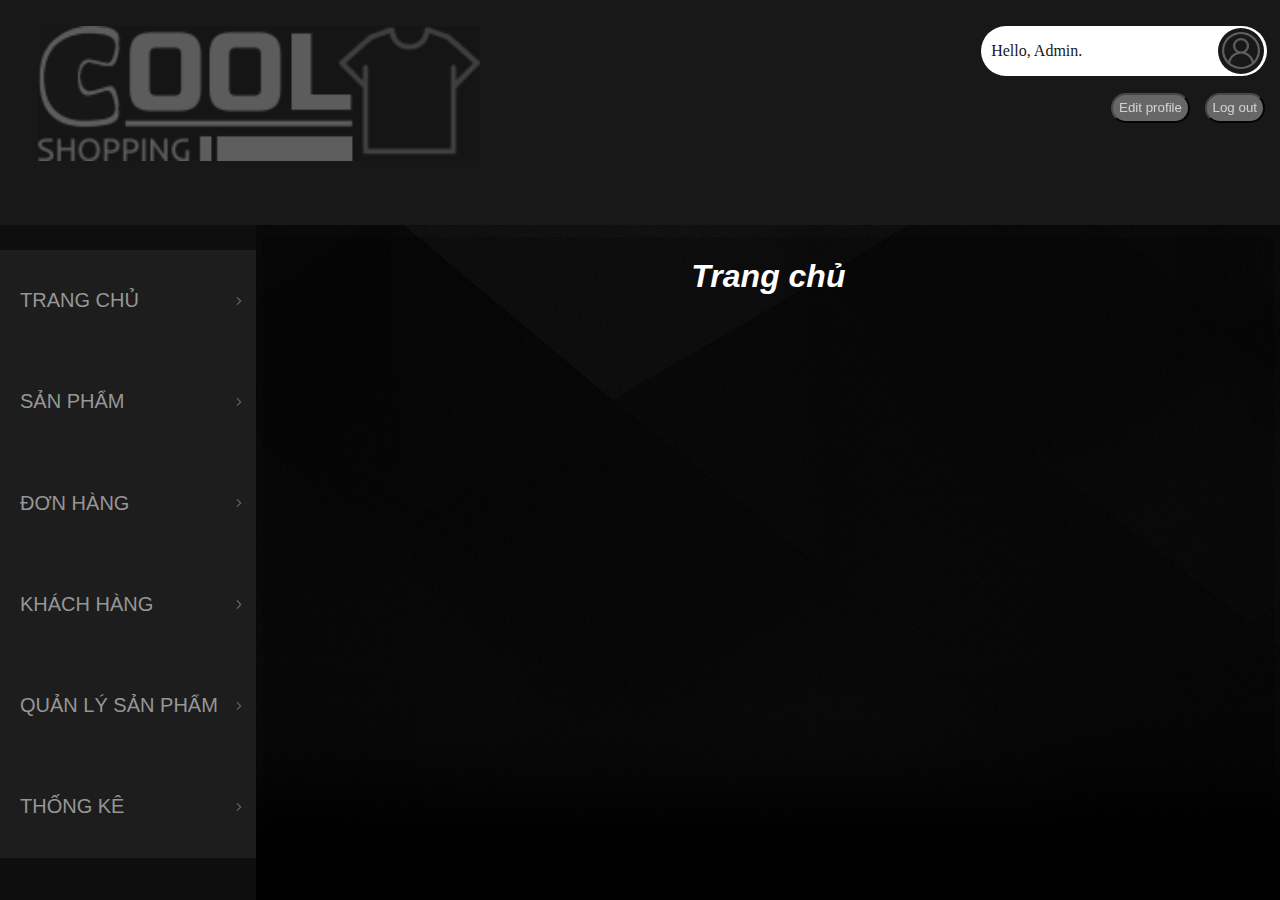
<file: project/adminpage.html>
<html>
    <head>
        <title>Admin</title>
        <link rel="stylesheet" type="text/css" href="styles.css">
    </head>

    <body>
        <img src="adminBg.jpg" alt="bg">
        <div class="header">
            <div class="logoHandler"><img src="logo.png" alt="logo"></div>
            <div class="userSpace">Hello, Admin.
                <div class="userhandler"> 
                    <div class="invert"><img src="user.png" alt="user"></div>
                </div>
            </div>
            <button style="right: 75px">Edit profile</button>
            <button>Log out</button>
        </div>

        <div id="content" class="contentHolder">
            <div class="homepage">
                <h1>Trang chủ</h1>
            </div>

        </div>

        <div class="sideBanner">
            <div style="height: 25px;"></div>
            <div id="button1" class="bar textSlide">
                <span>TRANG CHỦ</span>
                <div class="arrow"><img src="right_arrow.png" alt="ra"></div>
            </div>
            <div id="button2" class="bar textSlide">
                <span>SẢN PHẨM</span>
                <div class="arrow"><img src="right_arrow.png" alt="ra1"></div></div>
            <div id="button3" class="bar textSlide">
                <span>ĐƠN HÀNG</span>
                <div class="arrow"><img src="right_arrow.png" alt="ra2"></div>
            </div>
            <div id="button4" class="bar textSlide">
                <span>KHÁCH HÀNG</span>
                <div class="arrow"><img src="right_arrow.png" alt="ra3"></div>
            </div>
            <div id="button5" class="bar textSlide">
                <span>QUẢN LÝ SẢN PHẨM</span>
                <div class="arrow"><img src="right_arrow.png" alt="ra4"></div>
            </div>
            <div id="button6" class="bar textSlide">
                <span>THỐNG KÊ</span>
                <div class="arrow"><img src="right_arrow.png" alt="ra5"></div>
            </div>
        </div>
        <script src="adminpage.js"></script>
    </body>
</html>
</file>
<file: style.css>
body {
    margin: 0 auto;
}


.header
{
    display: flex;
    height: 96px;
    width: 100%;
    justify-content: space-evenly;
    background: linear-gradient(180deg , rgb(27, 27, 27) , rgb(62, 62, 62));
    z-index: 10;
}

.logo
{
    width: 22rem;
    height: 10rem;
    margin-top: 10px;
    cursor: pointer;
    margin-right: 3%;
}

#gototop {
    position: fixed;
    width: 50px;
    height: 50px;
    background-color: rgba(82, 82, 254, 0.5);
    z-index: 50;
    bottom: 2%;
    right: 0.9%;
    display: flex;
    align-items: center;
    justify-content: center;
    font-size: 5rem;
    padding-top: 20px;
    border: 3.5px solid rgba(128, 128, 128, 0.5);
    color: rgba(255, 217, 0, 0.5);
    cursor: pointer;
}

.box_search
{
    border-radius: 10px;
    background-color: white;
    display: inline-flex;
    margin-top: 30px;
    height: 40%;
    width: 50%;
    margin-right: 1%;
}
#search
{
    outline: none;
    border: none;
    width: 90%;
    border-radius: 10px;
    font-size: 20px;
    padding-left: 10px;
    border-top-right-radius: 0;
    border-bottom-right-radius: 0;
}
.logo_search
{
    margin-left: auto;
    cursor: pointer;
}
#shopping__icon
{
    align-self: center;
}

.shopping
{
    width: 4rem;
    height: 4rem;
    margin-left: 5px;
    cursor: pointer;
    
}

#user__login-change {
    margin-left: 10px;
    display: inline-flex;
    position: relative;
    align-self: center;
}

#user_photo {
    width: 4.5rem;
    height: 4.2rem;
    border-radius: 100%;
    margin: 5% auto;
    border: 3px solid rgb(6, 249, 6);
}

#user_name {

    margin: 20px 10px;
    font-weight: bold;
    font-size: 1.5rem;
    color: #fff;
    align-self: center;
    display: block;
}

#user__login-change:hover #menu {
    display: block;
  }
  
  #menu {
    display: none;
    position: absolute;
    z-index: 10;
    top: 85%;
    left: 0;
    margin-left: 6%;
    background-color: #fff;
    border-radius: 10px;
    border: 1px solid #ccc;
    padding: 5px;
    animation: dropdown 0.3s ease-in-out forwards;
  }
  
  #menu ul {
    list-style: none;
    padding: 0;
    margin: 0;
  }
  
  #menu li {
    margin-bottom: 3px;
    width: 95px;
  }
  
  #menu button {
    width: 100%;
    display: block;
    color: #000;
    border: none;
    background: none;
    font-family: inherit;
    font-size: 1.5rem;
    padding: 0;
    font-weight: bold;
    cursor: pointer;
  }
  
  #menu button:hover {
    border-bottom: solid 0.5px black;
  }

  @keyframes dropdown {
    from {
      opacity: 0;
      transform: translateY(-10px);
    }
    to {
      opacity: 1;
      transform: translateY(0);
    }
  }  

.user
{
    width: 3.5rem;
    height: 3.5rem;
    margin-left: 4rem;
    cursor: pointer;
    
}
#list_menu
{
    display: flex;
    width: 100%;
    background-color:#323232;
}

#menuMobile {
    background-color: #000;
    margin: 6% 10px;
    display: none;
    height: 0;
    width: 0;
}

#menuMobile:hover {
    cursor: pointer;
}

#menuMobile div {
    font-size: 3.5rem;
    color: #fff;
}

#menuMobile_list {
    display: none;
}

#menuMobile_list ul {
    padding: 0;
    list-style: none;
}

#menuMobile_list ul li a {
    text-decoration: none;
    color: #fff;
    font-size: 2.2rem;
    line-height: 30px;
}

#menuMobile_list ul li {
    text-align: center;
}

#nav_menu
{
    display: flex;
    list-style-type: none;
    height: 1vw;
    align-items: center;
}

#nav_menu a , .contact a , #page a
{
    font-size: 14pt;
    color: aliceblue;
    text-decoration: none;
    font-weight: bold;
    font-family:'Segoe UI', Tahoma, Geneva, Verdana, sans-serif;
}
#list_menu ul li
{
    margin-left: 40px;
}
.container_slideshow
{
    display: block;
    width: 100%;
    height: 35vw;
    border-bottom: 5px solid black;
    border-bottom-left-radius: 2px;
    border-bottom-right-radius: 2px;
}
.container_main
{
    width: 100%; 
    position: relative;
    top: 20px; 
    z-index: 1;
    
}
.container-product
{
    display: flex;
    flex-wrap: wrap;
    /* justify-content:center; */ 
    margin: 0 auto;
    /* background-color: aqua; */
    box-sizing: border-box;
    /* box-shadow: 0 0 50px 5px rgba(0,0,0,0.8); */
    padding-bottom: 70px;
    /* background-color: #f10808; */
}
.card
{
    position: relative;
    margin: 10px 0 100px 10px;
    text-align: left;
    width: calc(25% - 12px);
    box-sizing: border-box;
    height: 26vw;
    /* border: 2px solid black; */
}
.card_product
{
    overflow: hidden;
    position: relative;
    display: block;
    height: 80%;
}
.card_product img:first-child
{
    position: relative;
    top: -100px;
    /* opacity: 0; */
    transition: 0.5s;
    /* visibility: hidden; */
    display: none;
}
.card_product img:last-child
{
    position: relative;
    top: 0;
}
.card_product:hover img:first-child
{
    top: 0;
    display: block;
}
.card_product:hover img:last-child
{
    /* transform: scale(1.15); */
    filter: blur(2px);
    opacity: 0.5;
}
.card img
{
    width: 100%;
    height: 100%;
    border-bottom: none;
    transition: transform 0.3s ease-in-out;
}


.name_product
{
    padding-top: 2%;
    margin-bottom: 5%;
    line-height: 1.4vw;
}
.card p 
{
    font-family: sans-serif;
    font-weight: bolder;
    font-size: 1.2vw;
    padding-left: 30px;
    margin-top: 0;
}
.card .price
{
    font-size: 1.4vw;
    color: red;
    font-weight: bold;
}
#page
{
    /* background-color: #ff4700; */
    position: relative;
    top: -120px;
    display: flex;
    justify-content: center;
    align-items: center;
    height: 60px;
    width: 100%;
    z-index: 1;
}
#page .pageNum .div_num
{
    width: 40px;
    height: 40px;
    z-index: 2;
}
#page .pageNum .div_num input
{
    position: relative;
    box-sizing:none;
    height: 35px;
    width: 40px;
    cursor: pointer;
    right: 5px;
    opacity: 0;
    z-index: 6;
}

#page .pageNum .div_num input:checked+label
{
    background-color:aquamarine;
    opacity: 1;
    border-radius: 20px;
}
#page .pageNum .div_num label
{
    display: block;
    position: relative;
    color: black;
    top: -110%;
    width: 100%;
    height: 40px;
    text-align: center;
    padding: 10px;
    font-size: 22px;
    line-height: 20px;
    cursor: pointer;
    z-index: 5;
}



#page .pageNum input:hover
{
    background-color: rgb(4, 220, 4);
}
#page .pageNum {
    position: relative;
    padding-left: 0;
    margin: 0 0.3%;
    z-index: 1;
}
.footer
{
   
    position: relative;
    padding: 2.5%;
    display: flex;
    flex-wrap: wrap;
    width: 100%;
    box-sizing: border-box;
    background-color: black;
    padding-bottom: 0;
}
.footer p 
{
    margin-left: 15px;
    color:rgba(233, 245, 255, 0.955);
}

.footer .footer_box p 
{
    /* background-color: #ff4700; */
    color:rgba(233, 245, 255, 0.955);
}
.imglogo
{
    /* border: 1px solid blue; */
    padding: 10px;
    width: 60px;
}
.container-contact
{
    display: block;
    /* border: 1px solid white; */
    width: 85%;
    height: 100%;
}
.title_contact
{
    margin-top: 5%;
    font-size: 18pt;
    font-weight: bold;
}
.content_contact
{
    margin-top: -15px;
    font-size: 10pt;
}
.footer_box
{
    display:flex;
    margin-bottom: 20px;
    margin-top: 15px;
    margin-bottom: 40px;
    /* border: 1px solid blue; */
    height: 80px;
}
.container_question
{
    margin-top: 5%;
}
.container_question input
{
    display: block;
    cursor: pointer;
    width: 50%;
    height: 50px;
    margin: 0 auto;
    margin-left: 15px;
    border-radius: 20px;
    background-color: blue;
    color: white;
    font-weight: bold;
    font-size: 16px;

}
.footer_left
{
    /* border: 1px solid red; */
    width: 35%;
    margin-right: 5%;
}
.footer_center
{
    /* border: 1px solid red; */
    width: 25%; 
    margin-right: 5%;
}
.footer_right
{
    /* border: 1px solid red; */
    width: 30%;
}

.footer_right .footer_logo
{
    display:block;
    /* border: 1px solid red; */
    width: 80%;
    height: 40%;
    margin: 0 auto;
    margin-top: 15%;
}


.footer_right .contact
{
    display: flex;
    /* justify-content: center; */
    /* border: 1px solidcardbtn red; */
    margin-top: 20px;
    width: 100%;
}
.footer_right .contact img
{
    /* border: 1px solid red;  */
    margin-top: 20px;
    margin-left: 10px;
    width: 45%;
    height: 80%;
}
.footer_bottom
{
    display:block; 
    margin: 0 auto;
}
/* .card:hover .btn_product{
	top: 40%;
	opacity: 1;
} */
.card .btn_product:hover{
    color: white;
    background-color: rgb(4, 220, 4);
}
.card .card_info
{

    height: 26%;
    background-color: hsla(0, 0%, 80%, 0.2);
    padding-top: 1px;
    border: 1px solid black;
}
.btn_product
{
    position: relative;
    left: calc(100% - 54%);
    bottom: 50px;
    width: 49%;
	height: 40px;
	font-size: 2rem;
	background-color: #fff;
	color: #000;
	font-weight: bold;
	line-height: 20px;
	cursor: pointer;
    border-radius: 5px;
}

.modal {
    width: 100%; 
    height: 100vw; 
    background-color: rgba(0,0,0,0.6);
    position: fixed;
    top: 0;
    left: 0;
    display: none;
    z-index: 10;
}
#productInfo .close
{
    position: absolute;
	right: 0px;
	top: 0px;
	font-size: 24pt;
	background-color: transparent;
	cursor: pointer;
	outline: none;
    border: none;
}

#productInfo #info
{
	width: 900px;
    height: 550px;
	background-color: #fff;
	display: flex;
    margin: 50px auto;
	flex-wrap: wrap;
	padding: 40px 20px 20px;
	position: relative;
	z-index: 20;
    background-color:white;
    border: 3px solid black;
    margin-top: 5.5%;
}

#productInfo .close:hover
{
    color: #ff4700;
}
#productInfo #info .left{
	width: 60%;
    height: 110%;
	border-right: 2px dotted black;
    box-sizing: border-box;
    margin-top: -40px;
}
#productInfo #info .left #imgbig{
    width: 100%;
	height: 100%;
}
#productInfo #info .right{
    padding-left: 5%;
	height: 100%;
	width: 40%;
    box-sizing: border-box;
}

#productInfo #info .right #productname
{
	font-size: 18pt;
    margin-bottom: 10px;
    margin-top: -10px;
    line-height: 2vw;
}

/* #productInfo #info .right #size{
    text-align: center;
	font-size: 16pt;
	padding: 5px;
	border: 2px solid #000;
    border-radius: 10px;
    width: 40%;
	margin: 0 10px 10px;
    cursor: pointer; 
} */
/* #productInfo #info .right #container_input input[type="radio"]
{
    opacity: 1;
    transform: scale(2.5);
} */
#productInfo #info .right h2{
    margin-top: 35px;
}
#productInfo #info .right #container_input
{
    margin-top: 20px;
    margin-left: 20px;
    display: flex;
    flex-wrap: wrap;
}
#productInfo #info .right #container_input input
{
    position: relative;
    transform: scale(5,3);
    top: 9px;
    left: 30px;
    opacity: 0;
    z-index: 2;
    cursor: pointer;
}
#productInfo #info .right #container_input div
{
    position: relative;
}
#productInfo #info .right #container_input div input+label{
    position: relative;
    display: block;
    text-align: center;
	font-size: 16pt;
	padding: 5px;
	border: 2px solid #000;
    border-radius: 10px;
    width: 60px;
    line-height: 16pt;
    top: -20px;
    padding-right: 5px;
	margin: 0 10px 0px;
    cursor: pointer;
}


#productInfo #info .right #container_input input[type="radio"]:hover+label,#productInfo #info .right #container_input input[type="radio"]:checked+label{
    background-color: #000;
    color: #fff;
}

#productInfo #info .right #productprice
{
    font-size: 20pt;
    color: red;
}
#productInfo #info .right #quantity{
	font-size: 17pt;
	width: 60%;
	height:  35px;
	margin: 0 0 50px;
	text-align: center;
    border-left: none;
    border-right: none;
    padding-bottom: 0.1px;
    padding-top: 1px;
}

#productInfo #info .right .quantitydown{
	display: inline-block;
	font-size: 18pt;
	color:black;
	width: 40px;
	height: 35px;
	background-color: rgb(128, 181, 220);
	outline: none;
	cursor: pointer;
    margin-left: 5%;
}
#productInfo #info .right .quantityup{

	font-size: 18pt;
	color: black;
	width: 40px;
	height: 35px;
	background-color: rgb(128, 181, 220);
	outline: none;
	cursor: pointer;
}
#productInfo #info .right .quantityup:active , #productInfo #info .right .quantitydown:active{
	background-color: rgb(128, 181, 220,0.7);
	color: #fff;
}

#productInfo #info .right .addtocart
{
	display: block;
    float: right;
	cursor: pointer;
	font-size: 16pt;
	padding: 10px 30px;
	background-color: rgb(221, 24, 48);
	color: #fff;
	border: 2px solid black;
    margin-right: 3%;
}
#productInfo #info .right .addtocart:hover
{
	background-color: rgb(221, 24, 48,0.8);
	
}
/* ------------- Cart -------------- */
#cart #name_cart
{
    display: block;
    background-color: #ccc;
    width: 100%;
    line-height: 100px;
    height: 100px;
    font-size: 32pt;
    padding-left: 20px;
    text-decoration: underline;
    font-weight: bold;
    color:black;
}
#cart #cart_container
{
    display: block;
    align-items: center;
    justify-content: center;
    width: 90%;
    margin: 20px auto 70px auto;
    padding: 10px 0;
}
#cart #cart_container #Buy-now {
    margin-top: 1%;
    display: flex;
    justify-content: center;
    font-size: 3rem;
}

#cart #cart_container #Buy-now a {
    background-color: rgb(74, 74, 234);
    display: flex;
    align-items: center;
    height: 40px;
    text-decoration: none;
    padding-left: 30px;
    padding-right: 30px;
    font-size: 2.5rem;
    color: #fff;
    border: 3px solid rgb(46, 41, 41);
}

#cart #cart_container #container_thanhtoan #tien
{
    margin-top: 15px;
    margin-right: 30px;
    font-size: 14pt;
    line-height: 14pt;
    color: black;
    float: right;
}
#cart #cart_container #container_thanhtoan 
{
    padding-right: 50px;
    position: fixed;
    background-color:gainsboro;
    border: 1px solid rgba(0, 0, 0, 0.1);
    width: 100%;
    height: 15vh;
    margin-left: -76px;
    z-index: 10;
    bottom: 0%;
    padding-top: 35px;
}
#cart #cart_container #tien #total 
{
    font-weight: bold;
    font-size: 18pt;
    color: rgb(255, 0, 0);
}
#cart #cart_container #thanhtoan
{
    color: white;
    width: 15%;
    padding: 10px;
    background-color:blue;
    font-family: inherit;
    font-size: 1.5rem;
    font-weight: bold;
    cursor: pointer;
    float: right;
    border: none;
    border-radius: 2px;
}

#cart #cart_container #thanhtoan:hover
{
    background-color:rgb(240, 93, 64,0.8);
}
#cart #cart_container table
{
    padding: 10px;
    width: 100%;
    font-size: 14pt;
    line-height: 18pt;
    text-align:center;
}

#cart #cart_container table tr,th,td
{
    padding: 10px;
    border: 1px solid black;

}
#cart #cart_container table #removesp
{
    cursor: pointer;
    color: white;
    background:red;
    border: none;
}



#cart #cart_container table #img_sp img
{
    width: 100%;
}
#cart #cart_container table #quantity2
{
    width: 40px;
    text-align: center;
    font-size: 12pt;
    line-height: 20px;
    border: none;
    background: none;
}
#cart #cart_container table .quantitydown2 , .quantityup2
{
    font-size: 12pt;
    width: 30px;
    background: white;
    cursor: pointer;
}

#order #name_order
{
    display: block;
    background-color: #ccc;
    width: 100%;
    line-height: 100px;
    height: 100px;
    font-size: 32pt;
    padding-left: 20px;
    text-decoration: underline;
    font-weight: bold;
    color:black;
}
#order #order_container
{
    display: none;
    align-items: center;
    justify-content: center;
    width: 100%;
    margin: 20px auto 70px auto;
    padding: 10px 0;
}

#order #order_container #bill_list {
   margin: auto;
}


#order #order_container2
{
    display: block;
    align-items: center;
    justify-content: center;
    width: 90%;
    margin: 30px auto;
    padding: 10px 0;
}

#order #order_container2 #Buy-now2 {
    margin-top: 1%;
    display: flex;
    justify-content: center;
    font-size: 3rem;
}

#order #order_container2 #Buy-now2 a {
    background-color: rgb(74, 74, 234);
    display: flex;
    align-items: center;
    height: 40px;
    text-decoration: none;
    padding-left: 30px;
    padding-right: 30px;
    font-size: 2.5rem;
    color: #fff;
    border: 3px solid rgb(46, 41, 41);
}

.footer .footer_left .title_left:first-child
{
    width: 100%;
    line-height: 20pt;
    font-size: 20pt;
    font-weight: bold;
}
.footer .footer_left .title_left
{
    font-size: 12pt;
    line-height: 12pt;
}


#addtocartalert {
    text-align: center;
    visibility: hidden;
    min-width: 250px;
    border-radius: 2px;
    padding: 0 10px 20px 10px;
    position: fixed;
    z-index: 100;
    left: 50%;
    top: 35%;
    transform: translateX(-50%);
    background-color: rgba(0, 0, 0, 0.6);
    border-radius: 10px;
}

#addtocartalert.show {
    visibility: visible;
 	animation: fadeIn 0.5s, fadeOut 0.5s 3s;
}

#reddot {
    display: none;
    background-color: red;
    width: 8%;
    height: 10%;
    position: absolute;
    top: 36%;
    right: 8%;
    border-radius: 10px;
}



@keyframes fadeIn { 
    from {
        opacity: 0;  
    }
    to{
        opacity: 1;
    }
}

@keyframes fadeOut { 
    from {
        opacity: 1;  
    }
    to{
        opacity: 0;
    }
}

.filter-icon-container
{
    margin-top: 10px;
}
#filter__btn .fa-solid.fa-bars , #filter__btn .fa-rectangle-xmark
{
    cursor: pointer;
    padding: 10px;
    font-size: 30px;
}
#container_search
{
    position: relative;
    width: 500px;
    background-color: rgb(173, 170, 170);
    text-align: left;
    padding-left: 40px;
    padding-bottom: 10px;
    margin-left: 50px;
    display: none;
}
#container_search h1
{
    padding-top: 10px;
}
#container_search input[type="number"]
{
    border-radius: 5px;
    padding-left: 10px;
    width: 90%;
    height: 40px;
    outline: none;
}

#container_search select
{
    cursor: pointer;
    padding: 10px;
    width: 120px;
    font-size: 12pt;
    top: 5px;
    left: 20px;
}

#container_search .close:hover
{
    cursor: pointer;
    color: red;
}
#container_search button
{
    cursor: pointer;
    border-radius: 5px;
    width: 30%;
    height: 40px;
    font-size: 14pt;
    margin-left: 28%;
    margin-top: 20px;
    background-color: rgb(10, 201, 10);
    color: #fff;
}
#container_search button:hover
{
    background-color: rgb(10, 201, 10,0.5);
}
</file>
<file: form.css>
:root {
    --primary-color:#3a3a3a;
    --white-color: #fff;
    --black-color: #000;
    --text-color: #333;
    --primary2-color: rgb(31, 31, 223);
    --border-color: #605b5b;
}

* {
    box-sizing: inherit;
}

html {
    font-size: 65% ; 
    line-height: 1.6rem;
    font-family: 'Roboto', sans-serif;
    box-sizing: border-box;
}

html{
    padding: 0;
    margin: 0;
}

/*======================================================================================*/
/* nút mở form */
.user-icon {
    display: flex;
    width: 100%;
    height: 600px;
}
.form__icon-user {
    margin: auto;
    font-size: 2.5rem;
}

.edit__btn {
    margin: auto;
    font-size: 2rem;
}

.edit__btn:hover {
    color: rgba(50, 77, 207, 0.7);
    cursor: pointer;
}


.form__icon-user:hover {
    color: rgba(50, 77, 207, 0.7);
    cursor: pointer;
}

.user-name {
    font-size: 1.8rem;
}

.form__icon-user0 {
    display: none;
}

.form__icon-user1 {
    display: block;
}

.form__icon-user2 {
    display: none;
}

/*=========================================================*/


/* Modal (cho form...) */
#user__signup__login {
    display: none;
}

.modal__user {
    position: fixed;
    top: 0;
    right: 0;
    bottom: 0;
    left: 0;
    z-index: 30;
}

#modal__overlay {
    position: absolute;
    width: 100%;
    height: 100%;
    animation: fadeIn linear 0.35s;
    background-color: rgba(0,0,0,0.4);
    z-index: 30;
}

#modal__body {
    position: relative;
    margin: auto;
    z-index: 30;
}

.toggle-password-login {
    font-size: 1.4rem;
    user-select: none;
}

.toggle-password-login:hover {
    cursor: pointer;
}

.toggle-password-signup {
    font-size: 1.4rem;
    text-align: center;
    user-select: none;
}

.toggle-password-signup:hover {
    cursor: pointer;
}

.toggle-password-edit {
    font-size: 1.4rem;
    user-select: none;
    text-align: center;
}

.toggle-password-edit:hover {
    cursor: pointer;
}

.auth-form__editPassword-eye {
    display: flex;
    justify-content: center;
}

.fas {
    margin-left: 2px;
}

.error__text {
    font-size: 1.3rem;
}

/* Authen modal */
.auth-form {
    width: 500px;
    background-color: var(--white-color);
    border-radius: 3px;
    overflow: hidden;
}

.auth-form__addressEdit {
    width: 650px;
    background-color: var(--white-color);
    border-radius: 3px;
    overflow: hidden;
}

.auth-form__emailEdit {
    width: 600px;
    background-color: var(--white-color);
    border-radius: 3px;
    overflow: hidden;
}

#formSignup {
    margin-top: -3.5%;
    --x1-down: -800px;
    --x2-down: 0;
    animation: topdown 0.7s;
    display: none;
}

#formLogin {
    margin-top: -30%;
    display: block;
    --x1-down: -800px;
    --x2-down: 0;
    animation: topdown 0.7s;
    display: none;
}

#auth-form__edit1 {
    display: none;
    --growth-from: 0.55;
    --growth-to: 1;
    animation: Growth linear 0.35s;
}
#auth-form__edit2 {
    display: none;
    --growth-from: 0.55;
    --growth-to: 1;
    animation: Growth linear 0.35s;
}
#auth-form__edit3 {
    display: none;
    --growth-from: 0.55;
    --growth-to: 1;
    animation: Growth linear 0.35s;
}
#auth-form__edit4 {
    display: none;
    --growth-from: 0.55;
    --growth-to: 1;
    animation: Growth linear 0.35s;
}

.auth-form__container {
    padding: 0 32px;
}

.auth-form__group{
    display: inline-flex;
    margin-bottom: 12px;
}

.label-title {
    display: flex;
    justify-content: center;
    width: 270px;
    height: 31px;
    align-items: center;
    font-size: 1.6rem;
    border: 2px solid rgba(31, 28, 28, 0.5);
    border-radius: 5px;
    margin-right: 1%;
}

.label-title__addressEdit {
    width: 322px;
    margin-right: 0.8%;
}

.auth-form__input-addressEdit {
    width: 105.2%;
    height: 31px;
    padding: 0 15px;
    border: 1px solid var(--border-color);
    border-radius: 10px;
    position: relative;
    outline: none;
    font-size: 1.7rem;
}

.label-title__emailEdit {
    width: 299.5px;
    margin-right: 1.1%;
}

.auth-form__input-emailEdit {
    width: 100%;
    height: 31px;
    padding: 0 15px;
    border: 1px solid var(--border-color);
    border-radius: 10px;
    position: relative;
    outline: none;
    font-size: 1.7rem;
}

.auth-form__header {
    display: flex;
    align-items: center;
    justify-content: space-between;
}

.auth-form__heading {
    font-size: 2.2rem;
    font-weight: 450;
    color: var(--text-color);
    padding-bottom: 8px;
}

.auth-form__heading-underline {
    width: 100%;
    height: 3px;
    margin-top: 10%;
    border: 2px solid var(--text-color);
    border-radius: 10px;
    background-color: var(--text-color);
}

.auth-form__switch-btn {
    font-size: 2.2rem;
    font-weight: 450;
    color: var(--primary2-color);
    cursor: pointer;
}


.auth-form__input {
    width: 100%;
    height: 31px;
    padding: 0 15px;
    border: 1px solid var(--border-color);
    border-radius: 10px;
    position: relative;
    outline: none;
    font-size: 1.7rem;
}

.auth-form__div-info {
    width: 100%;
    height: 31px;
    padding: 0 15px;
    border: 1px solid var(--border-color);
    border-radius: 10px;
    display: flex;
    align-items: center;
    font-size: 1.7rem;
}

.auth-form__group-infoEdit {
    display: flex;
    margin-bottom: 12px;
}

.auth-form__input:focus {
    border-color: rgb(48, 44, 44);
}


.auth-form_policy-text {
    font-size: 1.25rem;
    line-height: 1.8rem;
    text-align: center;
    padding: 0 12px;
    margin-top: 8px;
}

.auth-form__text-link {
    color: var(--primary2-color);
    text-decoration: none;
}

.auth-form__control-signup {
    display: flex;
    margin-top: 6%;
    margin-bottom: 2.5%;
    margin-right: 0.8%;
    justify-content: flex-end;
    
}

.auth-form__control-login {
    display: flex;
    margin-top: 6%;
    margin-bottom: 2.5%;
    margin-right: 0.8%;
    justify-content: flex-end;
}

#auth-form__control-back-signup,
#auth-form__control-back-login,
#auth-form__control-back-edit1,
#auth-form__control-back-edit2,
#auth-form__control-back-edit3,
#auth-form__control-back-edit4
{
    margin-right: 1%; 
}

.auth-form__help {
    display: flex;
    justify-items: center;
    justify-content: flex-end;
    margin-right: 3%;
}

.auth-form__help-link {
    text-decoration: none;
    font-size: 1.4rem;
    color: #939393;
}

.auth-form__help-separate {
    display: block;
    height: 1.65rem;
    margin: 0.05px 3% 0px;
    border-left: 2px solid rgba(181, 181, 195, 0.855);
}

.auth-form__help-forgot {
    color: var(--primary2-color);
}

.auth-form__edit-heading {
    text-align: center;
    font-weight: 600;
}

.auth-form__edit-underline {
    width: 100%;
    height: 3px;
    margin-top: 1.5%;
    border: 1px solid var(--text-color);
    border-radius: 10px;
    background-color: var(--text-color);
}

.auth-form__control-edit {
    display: flex;
    justify-content: flex-end;
    margin-top: 3%;
    margin-bottom: 2%;
}

.auth-form__edit {
    margin-top: -25%;
}

#formLogin div[id*="error"] , #formSignup div[id*="error"] ,
#auth-form__edit1 div[id*="error"] , #auth-form__edit2 div[id*="error"] , 
#auth-form__edit3 div[id*="error"] , #auth-form__edit4 div[id*="error"]
{
    --x1-down: -30px;
    --x2-down: 0;
    animation: topdown 0.5s;
	width: 100%;
	background-color: #f2dede;
	border: 1px solid #ebccd1;
    border-radius: 10px;
	color: #a94442;
	font-weight: bold;
	margin-top: 1px;
	padding: 2px;
    margin-bottom: 0;
	cursor: default;
    text-align: center;
    display: none;
}





/* ===== Button style ===== */
.btn {
    min-width: 142px;
    height: 34px;
    text-decoration: none;
    border: none;
    border-radius: 2px;
    font-size: 1.5rem;
    padding: 0 12px;
    outline: 0;
    cursor: pointer;
    display: flex;
    align-items: center;
    justify-content: center;
}

.btn.btn-back {
    background-color: var(--white-color);
}

.btn-normal:hover {
    background-color: rgba(0,0,0,0.09);
}

.btn.btn--primary:hover {
    background-color: rgb(31,31,223,0.85);
}

.btn.btn--primary {
    color: var(--white-color);
    background-color: var(--primary2-color);
    box-shadow: 2px 2px 10px 0 rgba(0,0,0,.7);
}


#customalert {
    visibility: hidden;
    min-width: 250px;
    color: #fff;
    font-size: 14pt;
    text-align: center;
    border-radius: 2px;
    padding: 20px;
    position: fixed;
    z-index: 100;
    left: 50%;
    top: 75.5px;
    transform: translateX(-50%);
}

#customalert.show {
    visibility: visible;
 	animation: fadeIn 0.5s, fadeOut 0.5s 3s;
}



/* ==================== */

/* Dùng để vô hiệu hóa nút nếu cần */
.btn--disabled {
    color: #949494;
    cursor: default;
    background-color: #c3c3c3;
}

/* ======================= */

@keyframes fadeIn { /* fadeIn = hiện dần lên */
    from {
        opacity: 0;  /* opacity = Độ trong suốt */
    }
    to{
        opacity: 1;
    }
}

@keyframes fadeOut { 
    from {
        opacity: 1;  /* opacity = Độ trong suốt */
    }
    to{
        opacity: 0;
    }
}

@keyframes Growth {  /* lớn dần lên */
    from {
        transform: scale(var(--growth-from));
    }
    to{
        transform: scale(var(--growth-to));
    }
}

@keyframes notGrowth {  
    from {
        transform: scale(var(--growth-to));
    }
    to{
        transform: scale(var(--growth-from));
    }
}

@keyframes topdown{
	0% {
        transform: translateY(var(--x1-down));
    }
	100% {
        transform: translateY(var(--x2-down));
    }
}
</file>
<file: responsive.css>
@media screen and (max-width: 600px) {
    .modal {
        width: 100%;
        height: 100%;
    }
    #productInfo #info {
        width: 100%;
        height: 100%;
        margin-top: 0;
    }
    #productInfo #info .left{
        width: 60%;
        height: 80%;
        border-right: 2px dotted black;
        box-sizing: border-box;
        margin-top: -40px;
    }
    #productInfo #info .left #imgbig{
        width: 100%;
        height: 100%;
    }
    #productInfo #info .right{
        padding-left: 5%;
        height: 100%;
        width: 40%;
        box-sizing: border-box;
    }  
    #productInfo #info .right #productname
    {
        font-size: 14pt;
        margin-bottom: 10px;
        margin-top: -10px;
        line-height: 4vw;
    }
    #productInfo #info .right #productprice
    {
    font-size: 14pt;
    color: red;
    }
    #productInfo #info .right h2{
        margin-top: 0;
    }
    #productInfo #info .right #quantity{
        font-size: 13pt;
        width: 40%;
    }
    
    #productInfo #info .right .quantitydown{
        font-size: 14pt;
    }
    #productInfo #info .right .quantityup{
    
        font-size: 14pt;
    }
    #addtocartalert {
        line-height: 5vw;
        text-align: center;
    }

    .header {
        width: 100%;
	    margin: 0 auto;
        flex-direction: column;
        height: auto;
        align-items: center;
        padding: 0 ;
    }
    .class1 {
        margin: 5px auto;
        padding-right: 8%;
    }
    .user {
        margin: 0;
    }
    #user_photo {
       margin-bottom: 10px;
       width: 50px;
       height: 50px;
    }
    #user_name {
        margin: auto 5px;
        padding-bottom: 5.5%;
        font-size: 1.8rem;
    }
    #shopping__icon {
        padding-bottom: 10px ;
        font-size: 3rem;
    }
    .logo{
        height: auto;
        margin: 1.5% auto;
    }
    .logo_search {
        height: 40px;
        margin: 0 auto;
    }
    .box_search {
        margin: 5px auto;
        width: 300px;
    }
    #list_menu {
        display: none;
    }
    #menuMobile {
        display: block;
    }
    #cart_container h1 {
        line-height: 45px;
    }
    #menu {
        top: 70%;
        left: 10%;
    }
    .container-product {
        display: flex;
        flex-direction: column;
    }
    .card {
        width: 95.5%;
        height: 500px;
    }
    .card p {
        font-size: 2rem;
        line-height: 20px;
    }
    .card p .price {
        font-size: 2rem;
    }
    #quanlitaikhoan div{
        display: flex;
        flex-direction: column;
    }
    #quanlitaikhoan div .title_info {
        width: 98%;
        height: 28px;
    } 
    #background_tk #quanlitaikhoan {
        padding: 0;
        margin: 0;
        width: 100%;
        height: 100%;
    }
    #background_tk #quanlitaikhoan div .user__info , #quanlitaikhoan div .user__info-change {
        width: 98%;
        margin-top: 1%;
        display: flex;
        height: 28px;
        justify-content: center;
    }
    #background_tk #quanlitaikhoan div .change__button-info {
        width: 50%;
        margin-left: auto;
        margin-right: auto;
        margin-top: 1.5%;
    }
    #background_tk #quanlitaikhoan #thongtintaikhoan #div__cover #btn_exit {
        padding-top: 5px;
    }
    .footer_left, .footer_center , .footer_right
    {
        width: 100%;
    }
    .footer_center .footer_box 
    {
        margin-bottom: 20px;
    }
    .footer_right .footer_logo
    {
        margin-top: 10px;
    }
}

@media screen  and (min-width: 601px) and (max-width: 900px) {
    .modal {
        width: 100%;
        height: 100%;
    }
    #productInfo #info .right #productname
    {
        line-height: 4vw;
    }
    #productInfo #info .right h2{
        margin-top: 15px;
    }
    #productInfo #info {
        width: 90%;
        height: 80%;
    }
    #productInfo #info .left{
        width: 50%;
        height: 80%;
        border-right: 2px dotted black;
        box-sizing: border-box;
        margin-top: -40px;
    }
    #productInfo #info .left #imgbig{
        width: 100%;
        height: 90%;
    }
    #productInfo #info .right{
        padding-left: 5%;
        height: 100%;
        width: 50%;
        box-sizing: border-box;
    }
    #productInfo #info .right #quantity{
        width: 50%;
        margin-bottom: 30px;
    }
    #productInfo #info .right .addtocart
    {
	font-size: 15pt;
	padding: 15px 25px;
    }
    #menuMobile_list {
        visibility: hidden;
        position: absolute;
    }
    #list_menu {
        display: block;
    }
    .btn_product {
        margin-top: 15px;
    }
    .header {
        width: 100%;
	    margin: 0;
        flex-direction: column;
        height: auto;
        align-items: center;
    }
    .class1 {
        margin: 5px auto;
    }
    .user , .menuMobile{
        margin: 0 10px;
    }
    .shopping {
        margin: 0 5px;
    }
    #user_photo {
        margin-bottom: 10px;
        width: 50px;
        height: 50px;
    }
    #user_name {
        margin: auto 8px;
        padding-bottom: 5.5%;
        font-size: 1.8rem;
    }
    #shopping__icon {
        padding-bottom: 10px ;
        font-size: 3rem;
    }
    .logo{
        height: auto;
        margin: 1% auto;
    }
    .logo_search {
        height: 35px;
        margin: 0 auto;
    }
    .box_search {
        margin: 5px auto;
    }
    .list_menu {
        display: block;
    }
    #menuMobile {
        display: none;
    }
    #cart_container h1 {
        line-height: 45px;
    }
    #menu {
        top: 70%;
    }
    .container-product {
        display: flex;
    }
    .card {
        width: 47.5%;
        height: 400px;
    }
    .card p {
        font-size: 1.8rem;
        line-height: 20px;
        margin-bottom: 1%;
        margin-top: 4.5%;
    }
    .card p .price {
        font-size: 1.6rem;
    }
    .class1 {
        margin: 5px auto;
    }
    #nav_menu {
        position: relative;
        height: 30px;
        margin: 0;
        justify-content: center;
        padding: 0;
    }
    #nav_menu li {
      display: flex;
      margin: 0 auto;
    }
    #nav_menu li a {
        font-size: 1.7rem;
    }
    #quanlitaikhoan div{
        display: flex;
        flex-direction: column;
    }
    #quanlitaikhoan div .title_info {
        width: 96%;
        height: 28px;
    } 
    #background_tk #quanlitaikhoan {
        padding: 0;
        margin: 0;
        width: 100%;
        height: 100%;
    }
    #background_tk #quanlitaikhoan div .user__info , #quanlitaikhoan div .user__info-change {
        width: 96%;
        margin-top: 1%;
        display: flex;
        height: 28px;
        justify-content: center;
    }
    #background_tk #quanlitaikhoan div .change__button-info {
        width: 50%;
        margin-left: auto;
        margin-right: auto;
        margin-top: 1%;
    }
    #background_tk #quanlitaikhoan #thongtintaikhoan #div__cover #btn_exit {
        padding-top: 5px;
    }
    .footer_left, .footer_center , .footer_right
    {
        width: 100%;
    }
    .footer_center .footer_box 
    {
        margin-bottom: 20px;
    }
    .footer_right .footer_logo
    {
        margin-top: 10px;
    }
    .card .card_info .btn_product {
        font-size: 1.7rem;
    }
}

@media screen  and (min-width: 901px) and (max-width: 1300px) {
    #menuMobile_list {
        visibility: hidden;
        position: absolute;
    }
    .logo {
        margin-left: 5%
    }
    #user_name {
        width: 120px;
        font-size: 1.6rem;
        margin-right: 1.5%;
    }
    .container-product {
        display: flex;
    }
    .card {
        width: 31.6%;
        height: 360px;
    }
    .name_product {
        margin-bottom: 0;
    }
    .card p {
        font-size: 1.5rem;
        line-height: 20px;
        margin-bottom: 0.2%;
        margin-top: 3%;
    }
    .card .card_info .btn_product
    {
        margin-top: 25px;
        height: 35px;
        font-size: 1.8rem;
    }
    .card p .price {
        font-size: 1.65rem;
    }
    #quanlitaikhoan div{
        display: flex;
        flex-direction: column;
    }
    #quanlitaikhoan div .title_info {
        width: 95%;
        height: 28px;
    } 
    #background_tk #quanlitaikhoan {
        padding: 0;
        margin: 0;
        width: 100%;
        height: 100%;
    }
    #background_tk #quanlitaikhoan div .user__info , #quanlitaikhoan div .user__info-change {
        width: 95%;
        margin-top: 0.5%;
        display: flex;
        height: 28px;
        justify-content: center;
    }
    #background_tk #quanlitaikhoan div .change__button-info {
        width: 50%;
        margin-left: auto;
        margin-right: auto;
        margin-top: 0.5%;
        padding-right: 5%;
    }
    #background_tk #quanlitaikhoan #thongtintaikhoan #div__cover #btn_exit {
        padding-top: 5px;
    }
    
}

@media screen  and (min-width: 1301px) and (max-width: 2200px) {
    #menuMobile_list {
        visibility: hidden;
        position: absolute;
    }
}

.class1 {
    display: flex;
}
</file>
<file: quanlitaikhoan.css>
#background_tk
{
    background-color: rgba(0,0,0,0.6);
    top: 0;
    left: 0;
    position: fixed;
    height: 100%;
    width: 100%;
    z-index: 20;
    display: none;
}
#quanlitaikhoan
{
    display: block;
    background-color: white;
    width: 60%;
    border: 5px solid rgba(31, 31, 223, 0.67);
    padding: 5px;
    margin: 8.7% auto;
    --growth-from: 0.55;
    --growth-to: 1;
    animation: Growth linear 0.35s;
}

@keyframes Growth {  /* lớn dần lên */
    from {
        transform: scale(var(--growth-from));
    }
    to{
        transform: scale(var(--growth-to));
    }
}

.tieude
{
    font-size: 3rem;
    color: black;
}
.quanlitaikhoan
{
    font-size: 20px;
    margin-left: 5%;
    color: black;   
    
}
.container_tk
{
    display: flex;
    width: 100%;
    margin-top: 15px;
    justify-content: center;
}
.title_info
{
    display: flex;
    justify-content: center;
    align-items: center;
    width: 25%;
    height: 35px;
    border: 2px solid black;
    margin-right: 1%;
    border-radius: 5px;
}
/* .container_tk input
{
    display: inline-block;
    width: 50%;
    margin-left: 5%;
    height: 24pt;
} */
.luu
{
    border-radius: 10px;
    background-color: rgb(31, 31, 223);
    margin-left: 60%;
    margin-top: 4%;
    margin-bottom: 2%;
    width: 200px;
    font-size: 2rem;
    color: #fff;
    font-weight: bold;
 }   
.luu:hover
{
    background-color:green;
    cursor: pointer;
}
#btn_exit
{
    rotate: 45deg;
    margin-left: 96%;
    margin-top: 1%;
    font-size: 24pt;
    cursor: pointer;
}
#btn_exit:hover
{
    color: red;
}

.user__info {
    margin-right: 5%;
    width: 65%;
    height: 35px;
    border: 2px solid black;
    border-radius: 8px;
    display: flex;
    align-items: center;
    padding-left: 1%;
}

.user__info-change {
    margin-right: 0.5%;
    width: 55.5%;
    height: 35px;
    border: 2px solid black;
    border-radius: 8px;
    display: flex;
    align-items: center;
    padding-left: 1%;
}

.change__button-info {
    color: rgb(31, 31, 223);
    font-weight: 450;
    width: 14%;
    display: flex;
    justify-content: flex-start;
    align-items: center;
    padding-left: 0;
}

.change__button-info:hover {
    color: rgba(31, 31, 223, 0.75);
    cursor: pointer;
}
</file>
<file: stylesad.css>
.header button{
    height: 30px;
    width: fit-content;
    position: absolute;
    right:0;
    top: calc(10% + 30px);
    margin-right: 15px;
    margin-top: 20px;
    border-radius: 20px;
    background-color: white;
    opacity: 80%;
    color:white;
    font-family:Verdana, Geneva, Tahoma, sans-serif;
}

.header
{
    width: 100%;
    height: 15%;
    margin-bottom: 3%;
    background-color: black;
}


.container_admin
{
    display: flex;
    justify-content: center;
    position:absolute;
    margin-top: -3%;
    width: 100%;
    height: 88.3%;
    z-index: 9;
}
.sideBanner
{
    position: absolute;
    padding-top: 25px;
    width: 11%;
    height: 90.91%;
    margin-top: -3%;
    align-items: center;
    transition: width 0.4s;
    background-color: black;
    z-index: 10;
}

.sideBanner:hover
{
    width:20%;
    transition: width 0.4s;
    cursor: pointer;
}
    
.bar {
    /* box-sizing: initial; */
    display: flex;
    width: auto;
    height: 15%;
    background-color: rgb(29, 29, 29);
    font-family: Arial, Helvetica, sans-serif;
    font-weight: lighter;
    font-size: 20;
    color: rgb(150, 150, 150);
    align-items: center;
    justify-content: space-between;
    transition: background-color 0.3s;
    padding-left: 20px;
    position: relative;
    }
    
.bar:hover{
    color: white;
    background-color: rgb(45,45,45);
    animation: slidetext 0.2s linear alternate;
    padding-left: 30px;
    }
.textSlide{
    animation: none;
    }
@keyframes slidetext{
    from{
        padding-left:20px;
    }
    to{
        padding-left: 30px;
    }}
.onclick{
    color:rgb(44, 44, 44);
    background-color: rgb(150,150,150);
    }
.userSpace{
    height: 50px;
    width: 15%;
    position: absolute;
    right: 1%;
    top: 2%;
    background-color: white;
    border-radius: 25px;
    display: flex;
    align-items: center;
    justify-content: space-between;
    padding-left: 10px;
    color: #181818;
    }
.arrow{
    filter: invert(100%);
    max-width: 7%;
    position: relative;
    right: 2%;
    }
.arrow img{
    max-width: 50%;
    height:auto;
    }
.header button:hover{
    background-color: rgba(255, 255, 255, 0.75);
    color: #181818;
    transition: background-color 0.2s;
    transition: color 0.2s;
    opacity: 100%;
    cursor: pointer;
    
}
.header button:not(:hover){
    background-color: rgba(255, 255, 255, 0.432);
    color:white;
    transition: background-color 0.2s;
    transition: color 0.2s;
    }
.userhandler{
    height: 46px;
    width: 46px;
    position: relative;
    background-color: #181818;
    border-radius: 50%;
    margin-right: 3px;
    display: flex;
    align-items: center;
    justify-content: center;
    }
.invert{
    display: inline-block;
    filter: invert(100%);
    margin-left: 4px;
    }
.invert img{
    max-width: 90%;
    height:auto;
    }
.logoHandler{
    height : 60%;
    width: fit-content;
    margin-left: 3%;
    padding-top: 1%;
}

.contentHolder{
    height: 85vh;
    width: 85%;
    background-color: white;
    bottom: 6px;
    align-items: center;
    margin-left: 11%;
}

.selectedPane{
    background-color: #404040;
    color: lightblue;
}

.homepage{
    width:100%;
    /* background-color: aqua; */
    height: fit-content;
    color: white;
    font-family:Verdana, Geneva, Tahoma, sans-serif;
    display: flex;
    justify-content: center;
    align-content: center;
}
#maintable
{
    
    text-align: center;
    width: 90%;
}
#maintable #productlist
{
    margin-top: 40px;
    border: 1px solid black;
    width: 100%;
}
#maintable #productlist tr,th
{
    padding: 0;
    border: 1px solid black;
    border-color: #181818;
}
#maintable #productlist tr td
{
    border: 1px solid black;
    text-align: center;
}
.img_product
{
    width: 100%;
    height: 100px;
}
.img_product img
{
    width: 80%;
    height: 100%;
}
#page
{
    position: relative;
    display: flex;
    justify-content: center;
    align-items: center;
    height: 60px;
    width: 100%;
    padding-top: 10px;
}
#page .pageNum .div_num
{
    width: 40px;
    height: 40px;
    margin-right: 10px;
    z-index: 2;
}
#page .pageNum .div_num input
{
    position: relative;
    height: 35px;
    width: 42px;
    cursor: pointer;
    right: 5px;
    top: -10px;
    opacity: 0;
    z-index: 6;
}

#page .pageNum .div_num input:checked+label
{
    background-color:aquamarine;
    opacity: 1;
}
#page .pageNum .div_num label
{
    display: block;
    position: relative;
    color: black;
    top: -110%;
    width: 100%;
    height: 40px;
    text-align: center;
    padding: 10px;
    font-size: 22px;
    line-height: 20px;
    cursor: pointer;
    z-index: 5;
}


#page .pageNum input:hover
{
    background-color: rgb(4, 220, 4);
}

#themsanpham
{
    font-size: initial !important;
    position: absolute;
    left: 17.2%;
    top: 9%;
    text-align: center;
    background-color:#4169e1;
    color: white;
    font-weight: bold;
    border-radius: 2px;
    height: 30px;
    line-height: 30px;
    width: 10%;
    cursor: pointer;
}
#themsanpham:hover 
{
    
    background-color: rgb(65, 105, 225,0.8);
}
/*---------[ ADD BUTTON ]--------------------------------------------------------------------------------*/
.ADadd{
    width:70%;
    height: 70%;
    z-index: 30;
    background-color: #181818f3;
    position:fixed;
    top: 55%;
    left: 50%;
    transform: translate(-50%,-50%);
    border-radius: 10px;
    border: 2px solid black;
    justify-content: center;
    display: flex;
    flex-direction: column;
    color: white;
}
#ADtitle{
    margin-top: -80px;
    font-size: 32pt;
    margin-bottom: 10%;
    margin-left: 2%;
    cursor:default;
    color: aqua;
    text-align: left;
}
#ADfield{
    padding-top: 12%;
    font-size: 20px;
    cursor:default
}
#ADfield input, select{
    position: absolute;
    left: 180px;
    height: 25px;
    line-height: 25px;
    width: 35%;
    border-radius: 5px;
    padding-left: 10px;
    margin-left: 40px;
}
.ADholder{
    width: 25%;
    height: 50%;
    position: absolute;
    border:rgb(255, 255, 255) dotted 2px;
    right: 5%;
    margin-top: -3%;
}
.ADbtns{
    right:5px;
    bottom: 10px;
    position: absolute;
    width: fit-content;
    height: fit-content;
    display: flex;
    justify-content: center;
    width: 100%;
}

.inputHolder{
    align-self: flex-start;
    margin-left: 5%;
}

.ADadd .close
{
    position: absolute;
	right: -1.5px;
	top: -1px;
	font-size: 24pt;
	background-color: transparent;
    color: white;
	cursor: pointer;
	outline: none;
    border: none;
}
.ADadd .close:hover
{
    background-color: #ff4700;
    border-top-right-radius:  10px;
}
.ADadd .imgsp
{
    text-align: right;
    margin-right: 30%;
    font-size: 10pt;
}
#modal_add {
    width: 100%; 
    height: 100vw; 
    background-color: rgba(0,0,0,0.6);
    position: fixed;
    top: 0;
    left: 0;
    z-index: 20;
    display: none;
}
#modal_edit {
    width: 100%; 
    height: 100vw; 
    background-color: rgba(0,0,0,0.6);
    position: fixed;
    top: 0;
    left: 0;
    z-index: 20;
    display: none;
}
#imgadd
{
    width:100%;
    height: 100%;
}
#imgedit
{
    width:100%;
    height: 100%;
}

.title_edit
{
    position: absolute;
    width: 50%;
    top: 10%;
    left: 4%;
    font-size: 30pt;
    color: aqua;
}
#confirmedit
{
	cursor: pointer;
	font-size: 16pt;
	padding: 10px 30px;
	background-color: green;
	color: #fff;
	border: 2px solid black;
    border-radius: 5px;
}

#confirmedit:hover
{
    background-color:white;
    color: #000;
	border: 2px solid black;
}

#confirm
{
    cursor: pointer;
	font-size: 16pt;
	padding: 10px 30px;
	background-color: #ff4700;
	color: #fff;
	border: 2px solid black;
    border-radius: 5px;
}

#confirm:hover
{
    background-color:green;
	border: 2px solid black;
}

.chucnang .delete
{
    width: 80%;
    line-height: 25px;
    margin-bottom: 10px;
    cursor: pointer;
	font-size: 14pt;
    background-color: #ff4700;
    color: #fff;
}
.chucnang .change
{
    width: 80%;
    line-height: 25px;
    cursor: pointer;
	font-size: 14pt;
    background-color:blue;
    color: #fff;
}
.chucnang button:hover
{ 
    background-color:aliceblue;
    color: black;
}
#maintable #productlist .namepr
{
    text-align: left;
    padding-left: 10px;
}
#modal_donhang {
    width: 100%; 
    height: 100vw; 
    background-color: rgba(0,0,0,0.6);
    position: fixed;
    top: 0;
    left: 0;
    z-index: 20;
    display: none;
}
#modal_donhang #changeproduct{
	width: 60%;
	height: auto;
	background-color: #fff;
	margin: 50px auto;
	position: relative;
	padding: 10px;
	animation: topdown 0.5s;
}
#modal_donhang #changeproduct .close{
	position: absolute;
	right: 15px;
	top: 0px;
	font-size: 40pt;
	background: none;
	outline: none;
	cursor: pointer;
}
#modal_donhang #changeproduct .close:hover{
	color: #ff4700;
}
#modal_donhang #changeproduct .image{
	margin-top: 50px;
	display: flex;
	align-items: flex-start;
	justify-content: space-around;
}
#modal_donhang #changeproduct .image img{
	width: 40%;
	padding: 20px;
	border:  1px solid #000;
	border-radius: 10px;
}
#modal_donhang #changeproduct .info{
	width: 700px;
	margin: 50px auto 0;
}
#modal_donhang #changeproduct .info_donhang label{
	width: 200px;
	font-size: 14pt;
	font-weight: bold;
	display: inline-block;
	margin-bottom: 10px;
}
#modal_donhang #changeproduct .info_donhang input{
	font-size: 13pt;
	width: 400px;
	border-bottom: 2px solid #000;
	margin-bottom: 10px;
}
#modal_donhang #changeproduct .info_donhang #fileimg{
	font-size: 13pt;
	width: 400px;
	border: 2px solid #000;
	margin-left: 202px;
	cursor: pointer;
}
#modal_donhang #changeproduct button#save{
	font-size: 16pt;
	width: 200px;
	padding: 10px;
	margin: 30px auto;
	border: 3px solid #ff4700;
	background-color: #ff4700;
	color: #fff;
	display: block;
	cursor: pointer;
}
#modal_donhang #changeproduct button#save:hover{
	background-color: #fff;
	color: #ff4700;
}
#modal_donhang #info_donhang{
	width: 60%;
	background-color: #fff;
	margin: 20px auto;
	position: relative;
	padding: 20px;
    height: 700px;
}
#modal_donhang #info_donhang .close{
	position: absolute;
	right: 0px;
	top: 0px;
	font-size: 40pt;
	background: none;
	outline: none;
    border: none;
	cursor: pointer;
}

#modal_donhang #info_donhang .close:hover{
	color: red;
    cursor: pointer;
}
#modal_donhang #info_donhang h4{
	font-size: 14pt;
	margin-top: 5px;
    margin-bottom: 10px;
    
}
#modal_donhang #info_donhang p{
	font-size: 14pt;
	margin-top: 25px;
    margin-bottom: 25px;
    
    
}
#modal_donhang #info_donhang #status{
	display: inline-block;
	font-size: 14pt;
	height: 34px;
	line-height: 34px;
	width: 150px;
}
#modal_donhang #info_donhang label{
	margin-left: 50px;
	cursor: pointer;
	display: inline-block;
  	height: 34px;
  	position: relative;
 	width: 60px;
 	vertical-align: middle;
}
#modal_donhang #info_donhang label input{
	display: none;
}
#modal_donhang #info_donhang label .slider {
	background-color: #ccc;
	width: 100%;
	height: 100%;
	bottom: 0;
	left: 0;
	cursor: pointer;
	position: absolute;
	transition: 0.4s;
	border-radius: 999px;
}
#modal_donhang #info_donhang label .slider:before {
	content: "";
	background-color: #fff;
	height: 26px;
	bottom: 4px;
	left: 4px;
	position: absolute;
	transition: 0.4s;
	width: 26px;
	border-radius: 999px;
}
#modal_donhang #info_donhang label input:checked + .slider {
  	background-color: rgb(94, 94, 243);
}

#modal_donhang #info_donhang label input:checked + .slider:before {
  	left: 30px;
}
#modal_donhang #info_donhang .printbtn{
	width: 100px;
	background-color: #000;
	color: #fff;
	height: 25px;
	border: 2px solid #000;
	line-height: 25px;
	margin-top: 10px;
	cursor: pointer;
}
#modal_donhang #info .printbtn:hover{
	background-color: #fff;
	color: #000;
}
#productlist .delete
{
    width: 80%;
    margin: 5px;
    cursor: pointer;
	font-size: 14pt;
    background-color:red;
    color: #fff;
}

#productlist .delete:hover
{ 
    background-color:aliceblue;
    color: black;
}
</file>
<file: project/styles.css>
html, body{
    margin: 0;
    padding: 0;
    height:100%;
    background-color: black;
    }

img{
    width:100%;
    height: 100%;
    overflow: hidden;
    display: block;
    opacity: 30%;
    }

button{
    height: 30px;
    width: fit-content;
    position: absolute;
    right:0;
    top: calc(10% + 50px);
    margin-right: 15px;
    margin-top: 20px;
    border-radius: 20px;
    background-color: white;
    opacity: 80%;
    color:white;
    font-family:Verdana, Geneva, Tahoma, sans-serif;
    }

.header{
    width: 100%;
    height: 25%;
    margin: 0;
    padding: 0;
    top:0;
    background-color: #181818b6;
    color: white;
    position: absolute;
    }

.header:hover{
    background-color: #181818;
    transition: background-color 0.5s;
    }

.header:not(:hover){
    background-color: #181818b6;
    transition: background-color 0.5s;
    }

.sideBanner{
    width: 20%;
    height: 75%;
    top: 25%;
    background-color: rgb(14, 14, 14);
    align-items: center;
    position: absolute;
    transition: width 0.4s;
    display: flex;
    flex-direction: column;
    }
.sideBanner:hover{
    width:30%;
    transition: width 0.4s;
    }
.bar{
    display: flex;
    width: auto;
    height: 15%;
    background-color: rgb(29, 29, 29);
    font-family: Arial, Helvetica, sans-serif;
    font-weight: lighter;
    font-size: 20;
    color: rgb(150, 150, 150);
    align-items: center;
    justify-content: space-between;
    transition: background-color 0.3s;
    padding-left: 20px;
    position: relative;
    width:calc(100% - 20px);
    }
.bar:hover{
    color: white;
    background-color: rgb(45,45,45);
    animation: slidetext 0.2s linear alternate;
    padding-left: 30px;
    }
.textSlide{
    animation: none;
    }
@keyframes slidetext{
    from{
        padding-left:20px;
    }
    to{
        padding-left: 30px;
    }}
.onclick{
    color:rgb(44, 44, 44);
    background-color: rgb(150,150,150);
    }
.userSpace{
    height: 50px;
    width: calc(20% + 20px);
    position: absolute;
    right: 1%;
    margin-top: 2%;
    background-color: white;
    border-radius: 25px;
    display: flex;
    align-items: center;
    justify-content: space-between;
    padding-left: 10px;
    color: #181818;
    }
.arrow{
    filter: invert(100%);
    max-width: 7%;
    position: relative;
    right: 2%;
    }
.arrow img{
    max-width: 50%;
    height:auto;
    }
button:hover{
    background-color: rgba(255, 255, 255, 0.75);
    color: #181818;
    transition: background-color 0.2s;
    transition: color 0.2s;
    opacity: 100%;
    }
button:not(:hover){
    background-color: rgba(255, 255, 255, 0.432);
    color:white;
    transition: background-color 0.2s;
    transition: color 0.2s;
    }
.userhandler{
    height: 46px;
    width: 46px;
    position: relative;
    background-color: #181818;
    border-radius: 50%;
    margin-right: 3px;
    display: flex;
    align-items: center;
    justify-content: center;
    }
.invert{
    display: inline-block;
    filter: invert(100%);
    margin-left: 4px;
    }
.invert img{
    max-width: 90%;
    height:auto;
    }
.logoHandler{
    position: absolute;
    height : 60%;
    width: fit-content;
    margin-left: 3%;
    margin-top: 2%;
    border: 1 solid white;
    }
.contentHolder{
    height: 73%;
    width: 79%;
    background-color: rgba(0, 0, 0, 0.2);
    position: absolute;
    bottom: 6px;
    right: 6px;
    align-items: center;
}

.selectedPane{
    background-color: #404040;
    color: lightblue;
}

.homepage{
    width:100%;
    height: fit-content;
    position: relative;
    color: white;
    font-family:Verdana, Geneva, Tahoma, sans-serif;
    font-style: italic;
    display: flex;
    justify-content: center;
    align-content: center;
}

                                        /* PRODUCT */
.productMain{
    width: 100%;
    height: 100%;
    color: #404040;
    font-size: larger;
    background-color: rgba(0, 0, 0, 0.432);
    display:flex;
    justify-content: center;
    align-items: flex-start;
    text-align: center;
    flex-direction: column;
}
#title{
    color: wheat;
    font-size: 50px;
    flex-direction: column;
    align-items: flex-start;
}
.productHandler{
    width:80%;
    height: 100px;
    font-size: 15px;
    background-color: rgba(250, 235, 215, 0.404);
    border-radius: 18px;
    flex-direction: column;
    align-items: flex-start;
}
</file>
